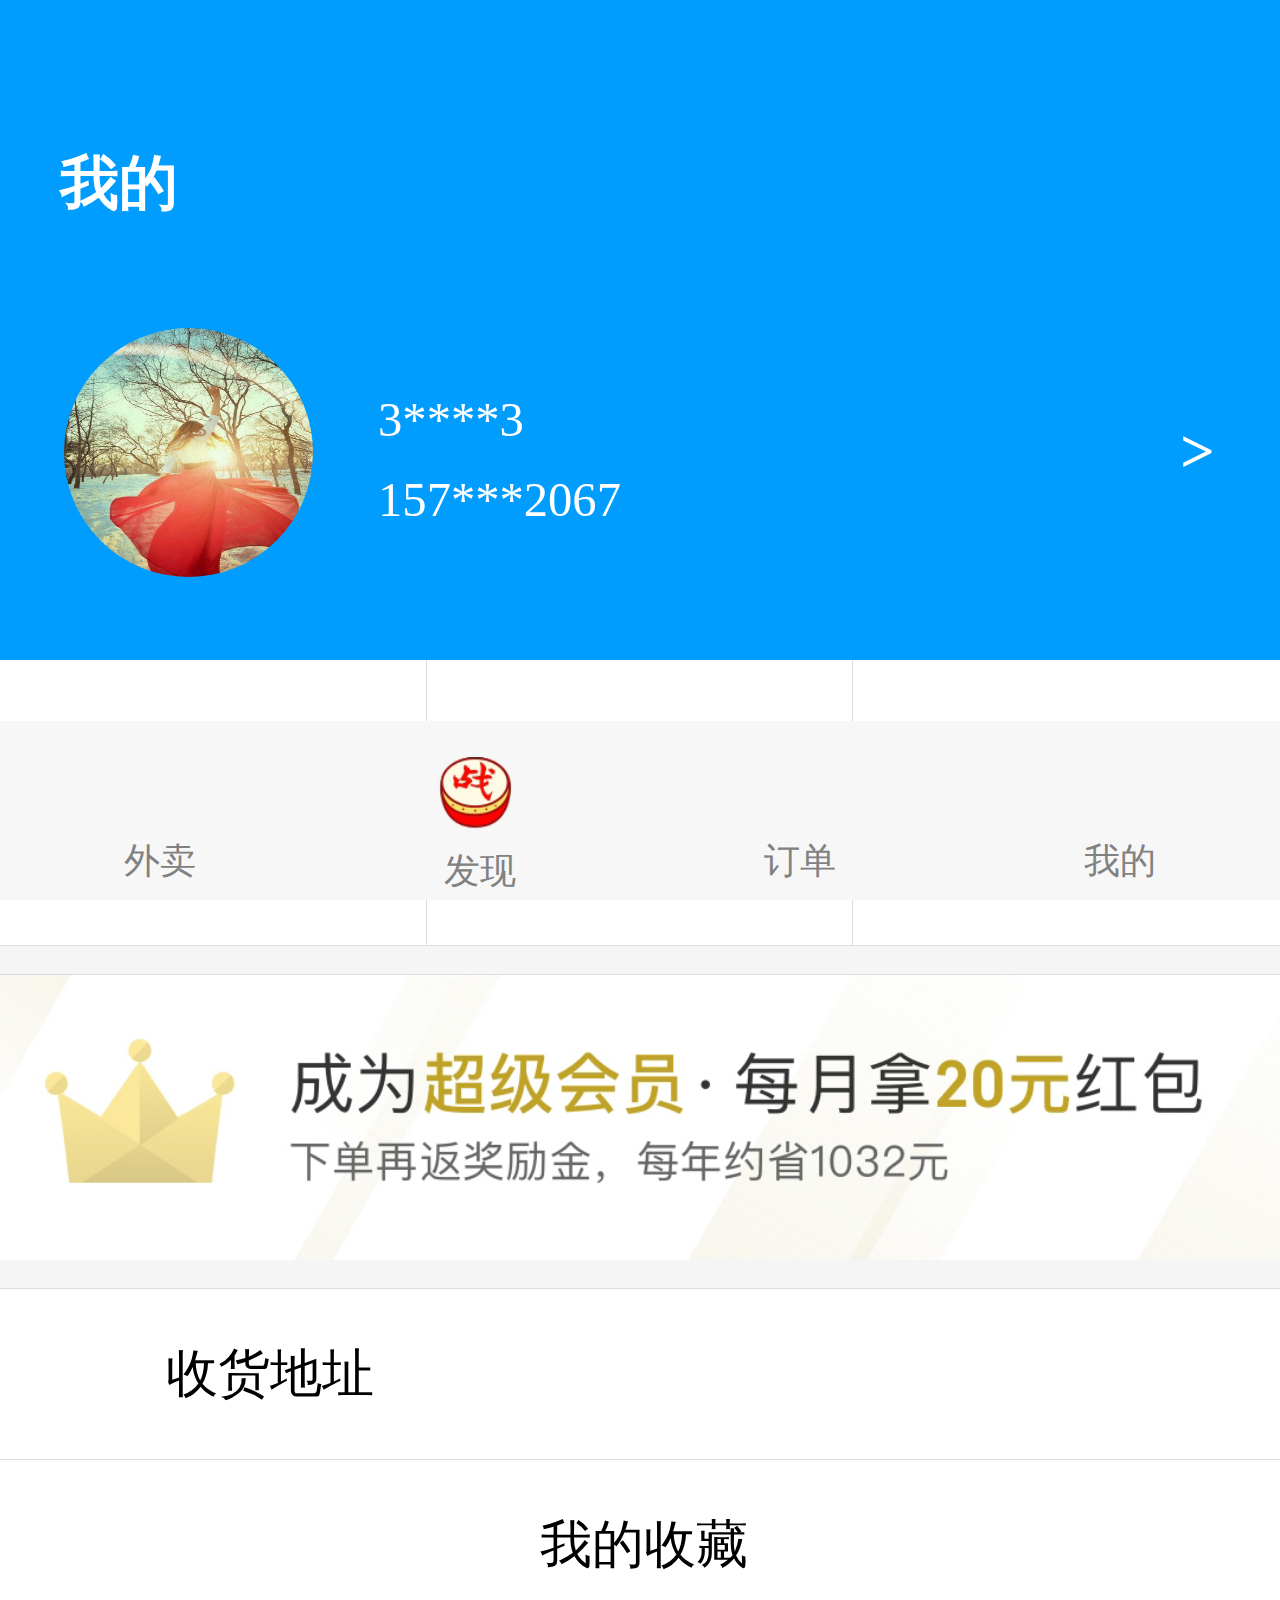
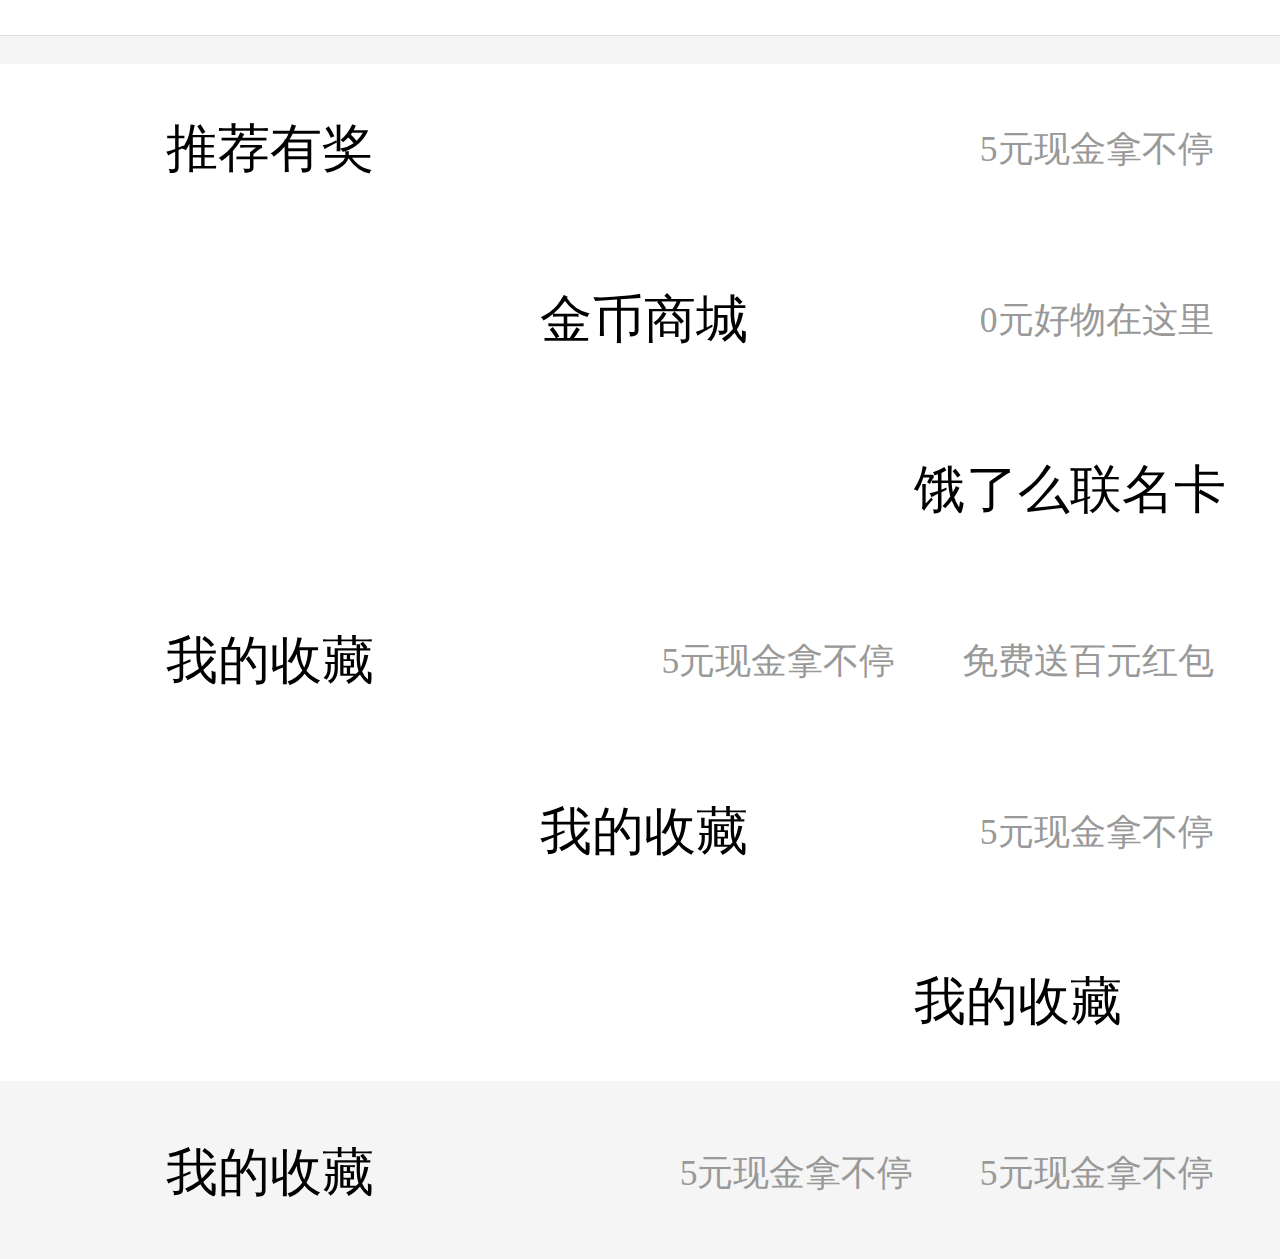
<file: index.html>
<!DOCTYPE html>
<html lang="en">
<head>
	<meta charset="UTF-8">
	<title>Document</title>
	<meta name="viewport" content="width=device-width,user-scalable=no,initial-scale=1.0,maximum-scale=1.0,minimum-scale=1.0">
	<link rel="stylesheet" href="css/index.css">
	<link rel="stylesheet" href="css/public.css">
	<script src="js/rem.js"></script>
</head>
<body>
	<!-- 我的头部开始 -->
	<div id="head">
		<div class="head_item1">
			<h1 class="head_item1_wen1">我的</h1>
			<div class="head_item1_wenbox">
				<h1 class="head_item1_wen2">&#xe67b;</h1>
				<a href="login.html">
				<h1 class="head_item1_wen3">&#xe671;</h1>
				</a>
			</div>
			
		</div>
		<div class="head_item2">
			<a href="ziliao.html">
			<div class="head_item2_touxiang">
				<img src="img/71.jpg" alt="">
			</div>
			</a>
			<div class="head_item2_xinxi">
				<div class="head_item2_box">
					<h1 class="head_item2_wen2">3****3</h1>
					<h1 class="head_item_wen3">
						<span></span>
						<span>157***2067</span>
					</h1>
				</div>
				<h1 class="head_item2_wen4">></h1>
			</div>
			
		</div>
	</div>
	<!-- 我的头部结束 -->
	<!-- 钱包开始 -->
	<div class="qianbao">
		<div class="qianbao_item">
			<h1 class="qiaoxiao_item_wen1">
				<span class="wen1_w1">0.00</span>
				<span class="wen1_w2">元</span>
			</h1>
			<h1 class="qiaohao_item_wen2">钱包</h1>
		</div>
		<div class="qianbao_item">
			<h1 class="qiaoxiao_item_wen1">
				<span class="wen1_w1">7</span>
				<span class="wen1_w2">个</span>
			</h1>
			<h1 class="qiaohao_item_wen2">红包</h1>
		</div>
		<div class="qianbao_item qianbao_item1">
			<h1 class="qiaoxiao_item_wen1">
				<span class="wen1_w1">8</span>
				<span class="wen1_w2">个</span>
			</h1>
			<h1 class="qiaohao_item_wen2">金币</h1>
		</div>
	</div>
	<!-- 钱包结束 -->
	<div class="second">
		<img src="img/1.jpg" alt="">
	</div>
	<div class="shouhuo">
		<div class="shouhuo_item">
			<h2 class="shouhuo_wen">&#xe673;</h2>
			<h2 class="shouhuo_wen1">收货地址</h2>
		</div>
		<div class="shouhuo_item shouhuo_item1">
			<h2 class="shouhuo_wen">&#xe66b;</h2>
			<h2 class="shouhuo_wen1">我的收藏</h2>
		</div>
	</div>
	<div class="tuijian">
		<div class="shouhuo_item shouhuo_item1">
			<h2 class="shouhuo_wen">&#xe677;</h2>
			<h2 class="shouhuo_wen1">推荐有奖</h2>
			<h2 class="shouhuo_wen3">5元现金拿不停</h2>
		</div>
		<div class="shouhuo_item shouhuo_item1">
			<h2 class="shouhuo_wen">&#xe680;</h2>
			<h2 class="shouhuo_wen1">金币商城</h2>
			<h2 class="shouhuo_wen3">0元好物在这里</h2>
		</div>
		<div class="shouhuo_item shouhuo_item1">
			<h2 class="shouhuo_wen">&#xe69c;</h2>
			<h2 class="shouhuo_wen1">饿了么联名卡</h2>
			<h2 class="shouhuo_wen3">免费送百元红包</h2>
		</div>
		<div class="shouhuo_item shouhuo_item1">
			<h2 class="shouhuo_wen">&#xe69c;</h2>
			<h2 class="shouhuo_wen1">我的收藏</h2>
			<h2 class="shouhuo_wen3">5元现金拿不停</h2>
		</div>
		<div class="shouhuo_item shouhuo_item1">
			<h2 class="shouhuo_wen">&#xe69c;</h2>
			<h2 class="shouhuo_wen1">我的收藏</h2>
			<h2 class="shouhuo_wen3">5元现金拿不停</h2>
		</div>
		<div class="shouhuo_item shouhuo_item1">
			<h2 class="shouhuo_wen">&#xe6c1;</h2>
			<h2 class="shouhuo_wen1">我的收藏</h2>
			<h2 class="shouhuo_wen3">5元现金拿不停</h2>
		</div>
		<div class="shouhuo_item shouhuo_item1">
			<h2 class="shouhuo_wen">&#xe6c1;</h2>
			<h2 class="shouhuo_wen1">我的收藏</h2>
			<h2 class="shouhuo_wen3">5元现金拿不停</h2>
		</div>

	</div>
	
	<div class="dibu">
		<a href="shouye.html">
		<div class="dibu_item">
			<h1 class="dibuwen">&#xe722;</h1>
			<h1 class="dibu_wen2">外卖</h1>
		</div>
		</a>
		<a href="find.html">
		<div class="dibu_item">
			<img src="img/12.jpg" alt="">
			<h1 class="dibu_wen2">发现</h1>
		</div>
		</a>
		<a href="shop.html">
		<div class="dibu_item">
			<h1 class="dibuwen">&#xe6c1;</h1>
			<h1 class="dibu_wen2">订单</h1>
		</div>
		</a>
		<a href="index.html">
		<div class="dibu_item">
			<h1 class="dibuwen">&#xe670;</h1>
			<h1 class="dibu_wen2">我的</h1>
		</div>
		</a>
	</div>
</body>
</html>
</file>
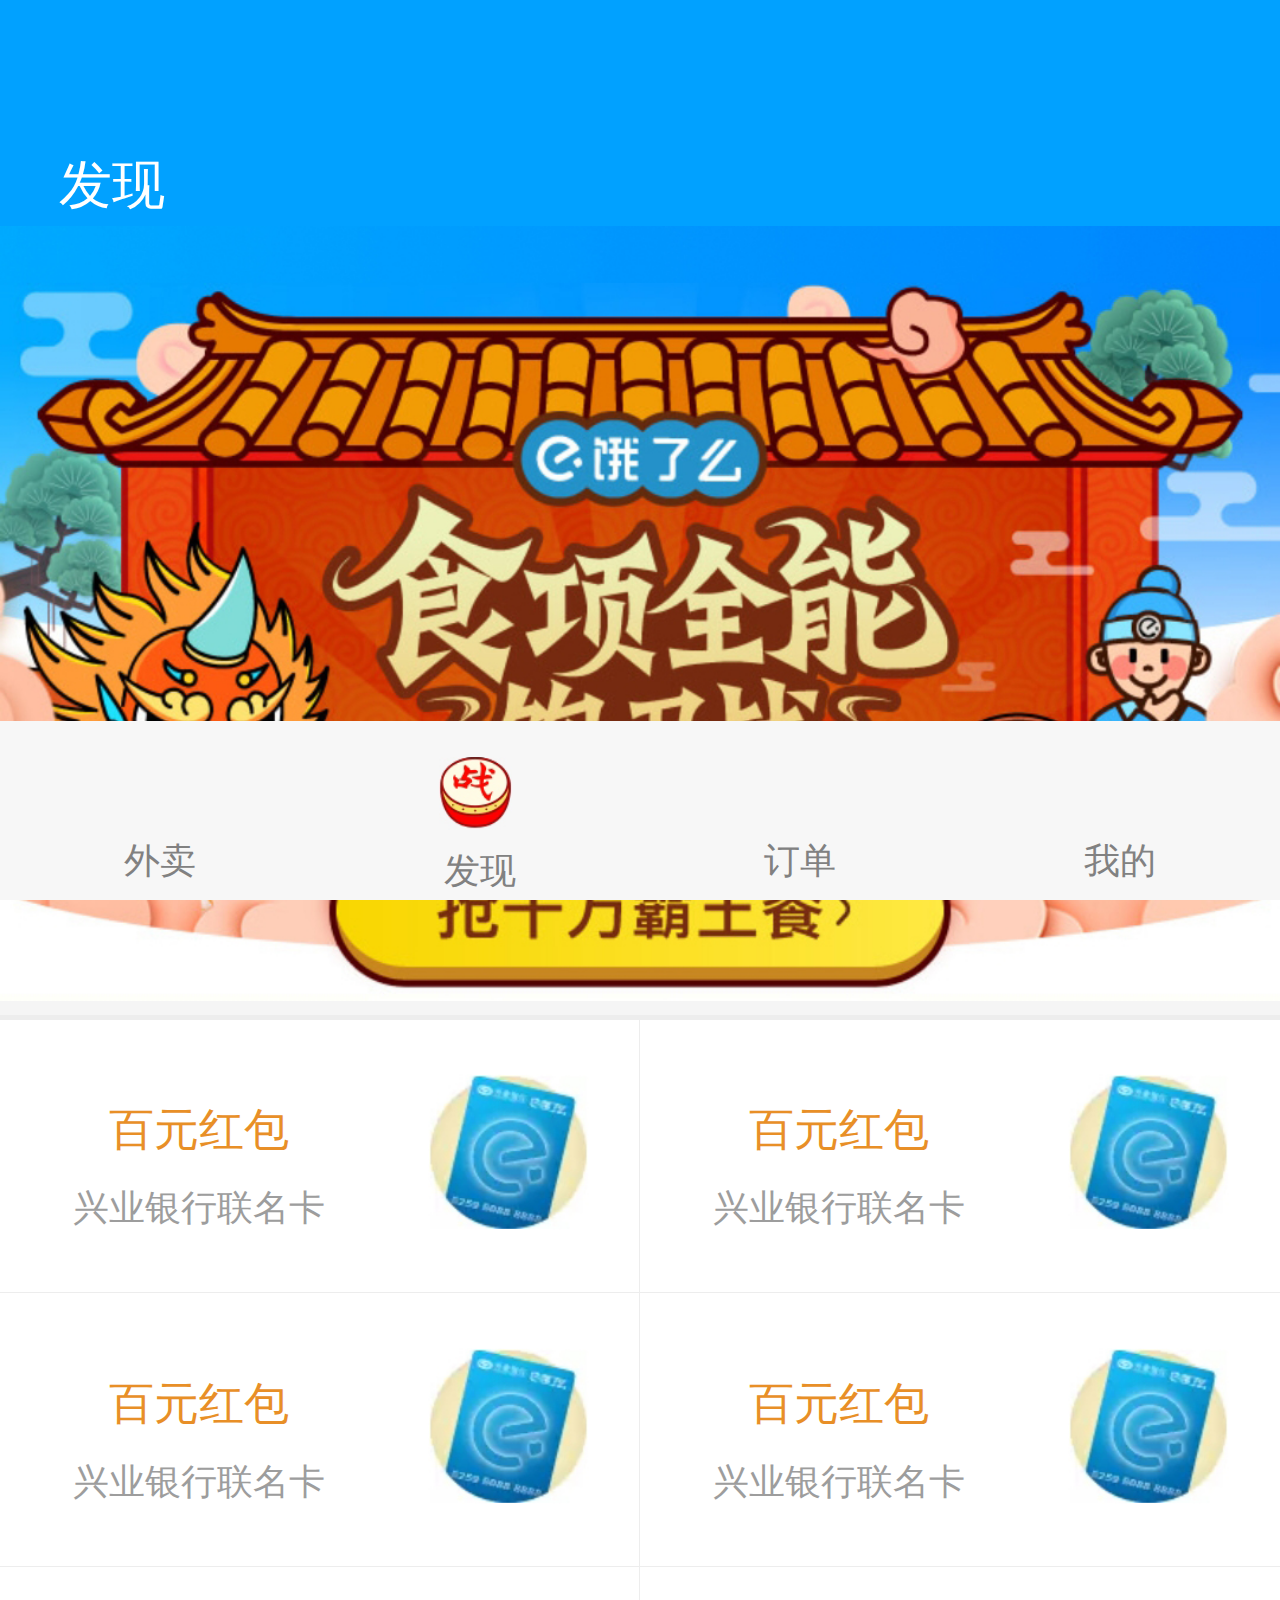
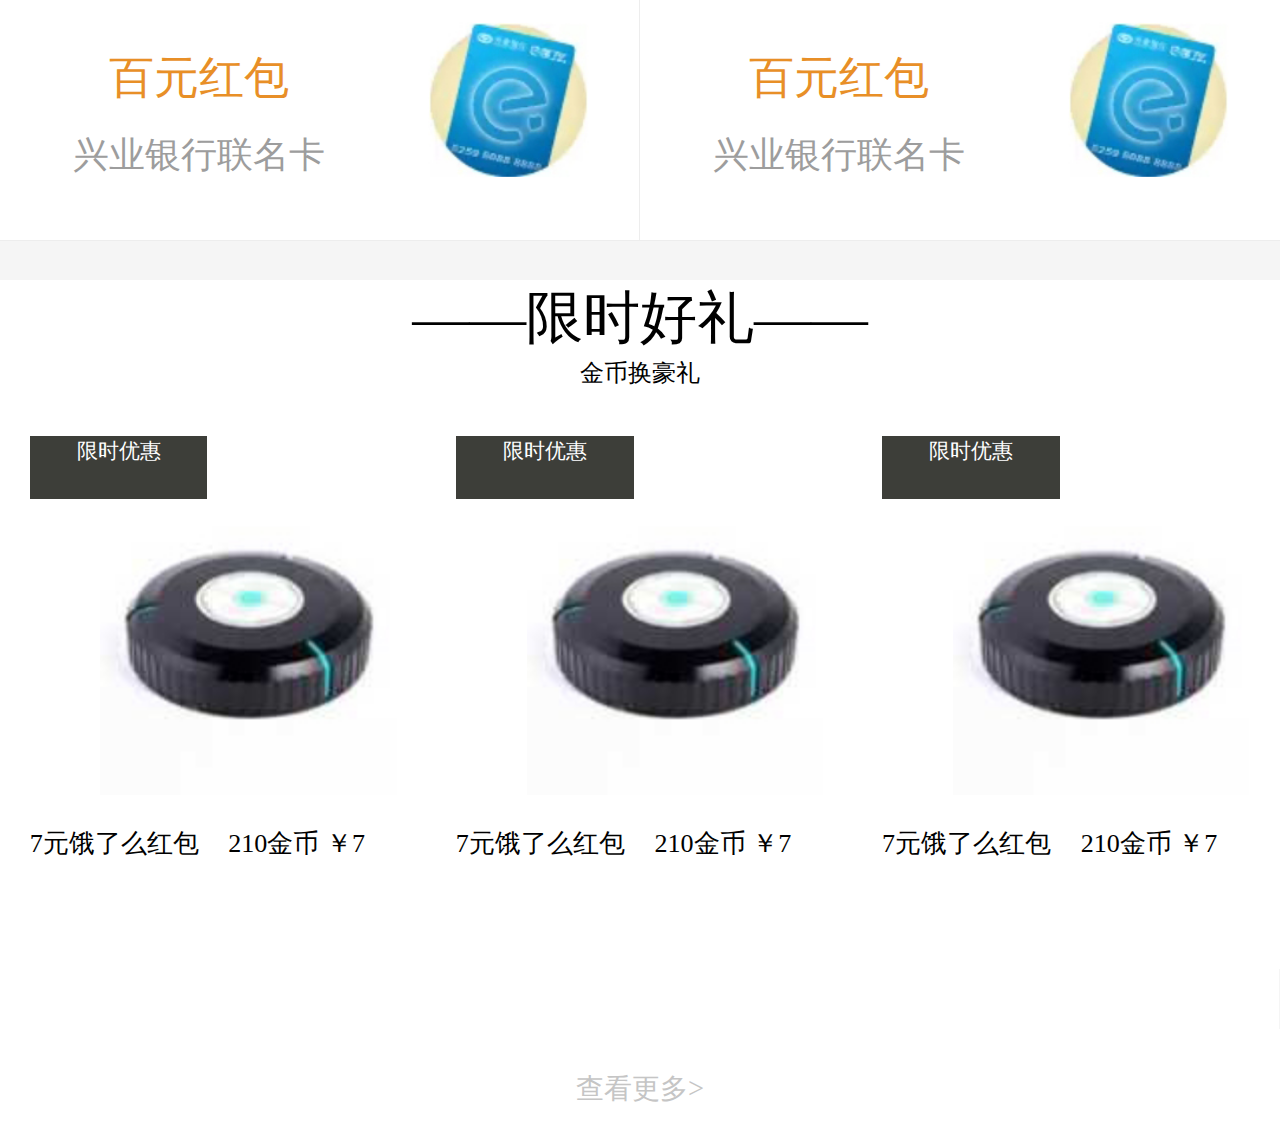
<file: find.html>
<!DOCTYPE html>
<html lang="en">
<head>
	<meta charset="UTF-8">
	<title>Document</title>
	<meta name="viewport" content="width=device-width,user-scalable=no,initial-scale=1.0,maximum-scale=1.0,minimum-scale=1.0">
	<link rel="stylesheet" href="css/find.css">
	<link rel="stylesheet" href="css/public.css">
	<script src="js/rem.js"></script>
</head>
<body>
	<!-- 头部开始 -->
	<div id="header">
		<div class="header_wen">
			<h1>发现</h1>
		</div>
		<div class="header_tu">
			<img src="img/3.jpg" alt="">
		</div>
	</div>
	<!-- 头部结束 -->
	<div id="second">
		<div class="second_item">
			<div class="second_item_title">
				<h1 class="second_item_wen1">百元红包</h1>
				<h1 class="second_item_wen2">兴业银行联名卡</h1>
			</div>
			<div class="second_item_tu">
				<img src="img/4.jpg" alt="">
			</div>
		</div>
		<div class="second_item second_item1">
			<div class="second_item_title">
				<h1 class="second_item_wen1">百元红包</h1>
				<h1 class="second_item_wen2">兴业银行联名卡</h1>
			</div>
			<div class="second_item_tu">
				<img src="img/4.jpg" alt="">
			</div>
		</div>
		<div class="second_item">
			<div class="second_item_title">
				<h1 class="second_item_wen1">百元红包</h1>
				<h1 class="second_item_wen2">兴业银行联名卡</h1>
			</div>
			<div class="second_item_tu">
				<img src="img/4.jpg" alt="">
			</div>
		</div>
		<div class="second_item second_item1">
			<div class="second_item_title">
				<h1 class="second_item_wen1">百元红包</h1>
				<h1 class="second_item_wen2">兴业银行联名卡</h1>
			</div>
			<div class="second_item_tu">
				<img src="img/4.jpg" alt="">
			</div>
		</div>
		<div class="second_item">
			<div class="second_item_title">
				<h1 class="second_item_wen1">百元红包</h1>
				<h1 class="second_item_wen2">兴业银行联名卡</h1>
			</div>
			<div class="second_item_tu">
				<img src="img/4.jpg" alt="">
			</div>
		</div>
		<div class="second_item second_item1">
			<div class="second_item_title">
				<h1 class="second_item_wen1">百元红包</h1>
				<h1 class="second_item_wen2">兴业银行联名卡</h1>
			</div>
			<div class="second_item_tu">
				<img src="img/4.jpg" alt="">
			</div>
		</div>
	</div>
	<!-- 为你推荐开始 -->
	<div id="tuijain">
		<div class="xianshi">
			<div class="xianshi_wenzi">
				<h1>——限时好礼——</h1>
				<h2>金币换豪礼</h2>
			</div>
			<div class="xianshi_item">
				<div class="youhui">限时优惠</div>
				<img src="img/faxian3.jpg" alt="">
				<span>7元饿了么红包</span>
				<span>210金币 ￥7</span>
			</div>
			<div class="xianshi_item">
				<div class="youhui">限时优惠</div>
				<img src="img/faxian3.jpg" alt="">
				<span>7元饿了么红包</span>
				<span>210金币 ￥7</span>
			</div>
			<div class="xianshi_item">
				<div class="youhui">限时优惠</div>
				<img src="img/faxian3.jpg" alt="">
				<span>7元饿了么红包</span>
				<span>210金币 ￥7</span>
			</div>
			<div class="gengduo">
				<span>查看更多&gt;</span>
			</div>
		</div>
	</div>
	<!-- 为你推荐结束 -->
	<div class="dibu">
		<a href="shouye.html">
		<div class="dibu_item">
			<h1 class="dibuwen">&#xe722;</h1>
			<h1 class="dibu_wen2">外卖</h1>
		</div>
		</a>
		<a href="find.html">
		<div class="dibu_item">
			<img src="img/12.jpg" alt="">
			<h1 class="dibu_wen2">发现</h1>
		</div>
		</a>
		<a href="shop.html">
		<div class="dibu_item">
			<h1 class="dibuwen">&#xe6c1;</h1>
			<h1 class="dibu_wen2">订单</h1>
		</div>
		</a>
		<a href="index.html">
		<div class="dibu_item">
			<h1 class="dibuwen">&#xe670;</h1>
			<h1 class="dibu_wen2">我的</h1>
		</div>
		</a>
	</div>
</body>
</html>
</file>
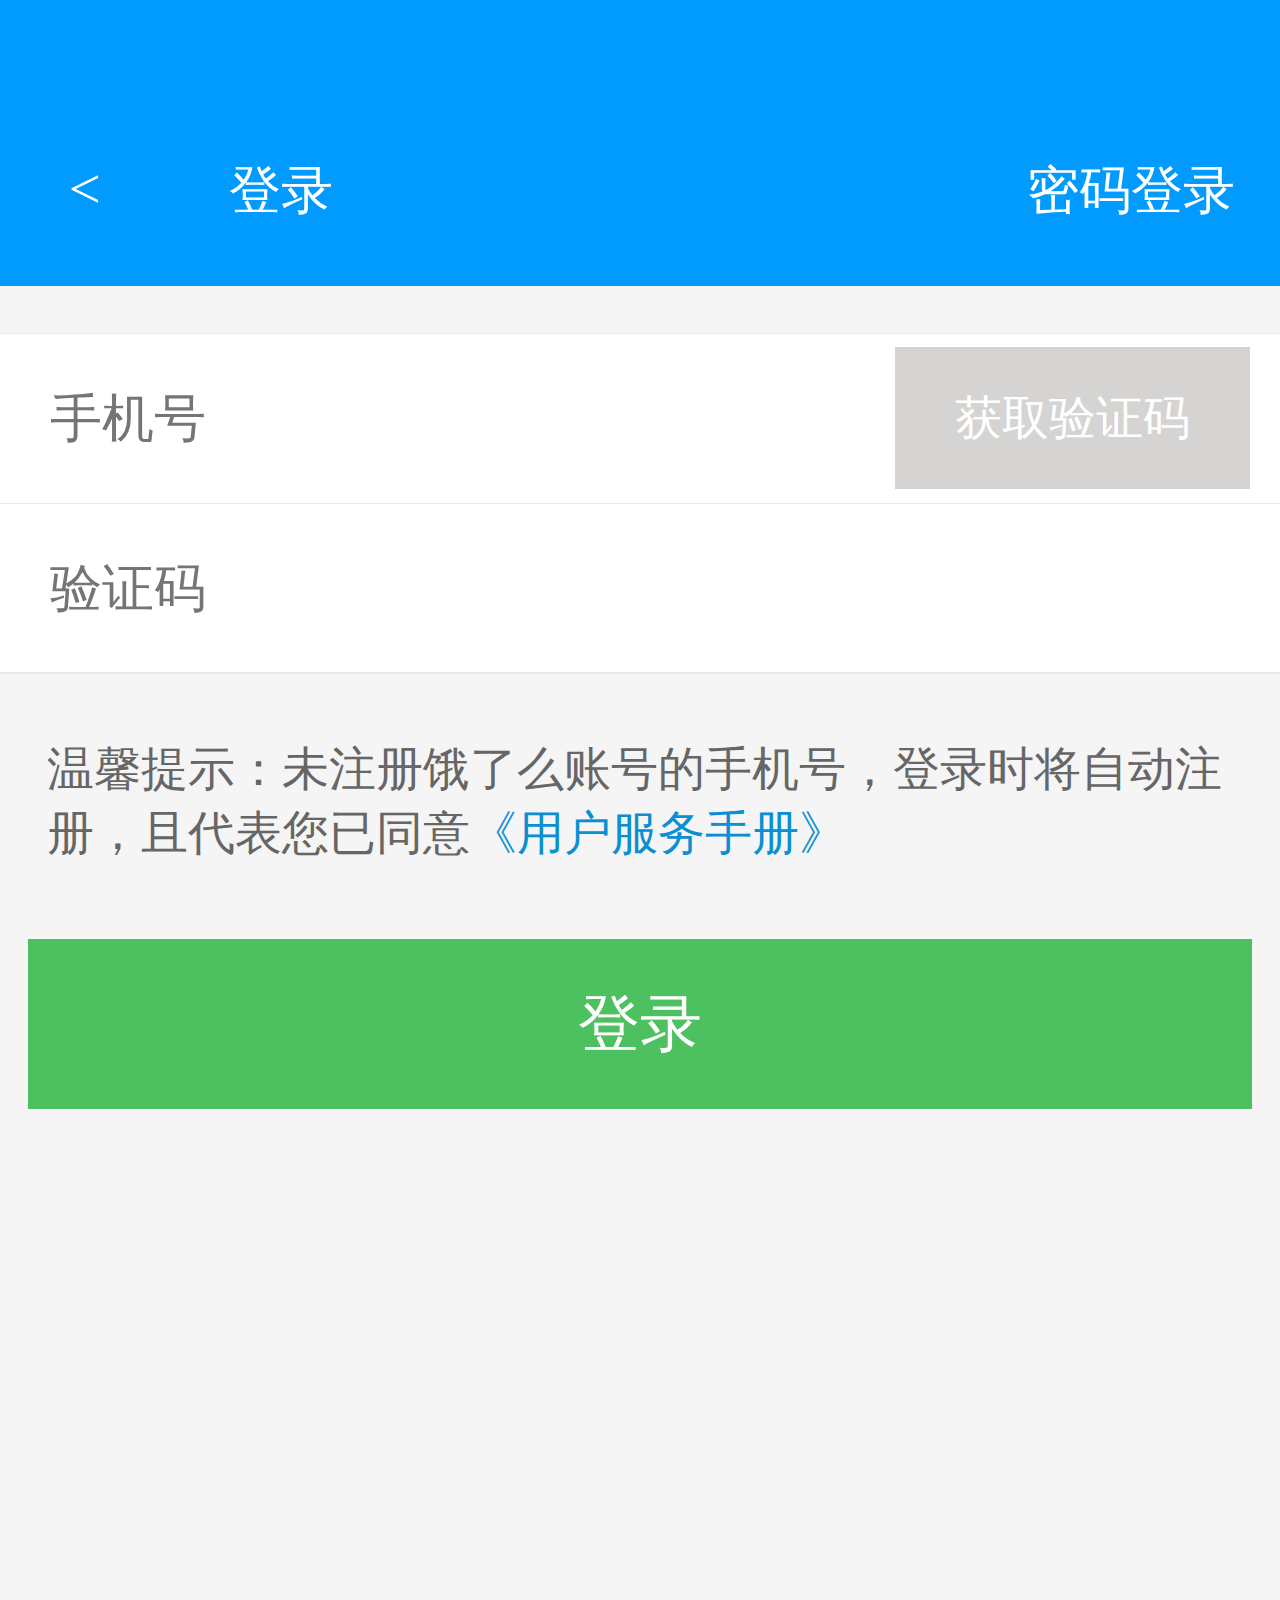
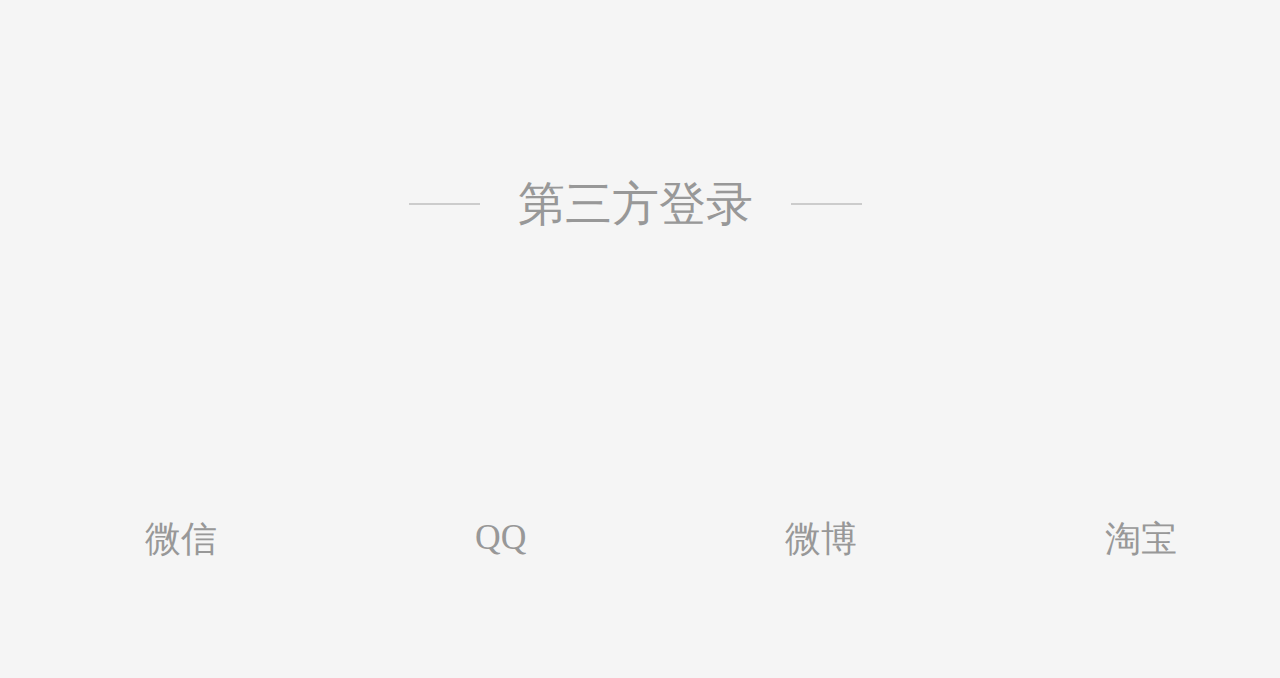
<file: login.html>
<!DOCTYPE html>
<html lang="en">
<head>
	<meta charset="UTF-8">
	<title>Document</title>
	<meta name="viewport" content="width=device-width,user-scalable=no,initial-scale=1.0,maximum-scale=1.0,minimum-scale=1.0">
	<link rel="stylesheet" href="css/login.css">
	<link rel="stylesheet" href="css/public.css">
	<script src="js/rem.js"></script>
</head>
<body>
	<!-- 头部开始 -->
	<div class="toubu">
		<a href="index.html">
		<h1 class="tuobu_wen1">&lt;</h1>
		</a>
		<h1 class="toubu_wen2">登录</h1>
		<h1 class="tobu_wen3">密码登录</h1>
	</div>
	<!-- 头部结束 -->
	<div class="xinxi">
		<div class="xinxi_item_box">
			<input type="text" class="xinxi_item" placeholder="手机号">
			<div class="yanzenma">
				<h1>获取验证码</h1>
			</div>
		</div>
		<div class="xinxi_item_box">
			<input type="text" class="xinxi_item" placeholder="验证码">
		</div>	
	</div>
	<div class="xieyi">
		<p class="xieyi_wen1">
			温馨提示：未注册饿了么账号的手机号，登录时将自动注册，且代表您已同意<a href=""class="xieyi_wen2">《用户服务手册》</a>
		</p>
	</div>
	<div class="btn">
		<h1>登录</h1>
	</div>
	<div class="dibu">
		<div class="dibu_top">
			<div class="dibu_top_line"></div>
			<h1 class="dibu_title">第三方登录</h1>
			<div class="dibu_top_line1"></div>
		</div>
		<div class="dibu_bottom">
			<div class="dibu_bottom_item">
				<h1 class="dibu_bottom_wen1">&#xe667;</h1>
				<h2 class="dibu_bottom_wen2">微信</h2>
			</div>
			<div class="dibu_bottom_item">
				<h1 class="dibu_bottom_wen1 dibu_bottom_wen6">&#xe666;</h1>
				<h2 class="dibu_bottom_wen2">QQ</h2>
			</div>
			<div class="dibu_bottom_item">
				<h1 class="dibu_bottom_wen1 dibu_bottom_wen3">&#xe668;</h1>
				<h2 class="dibu_bottom_wen2">微博</h2>
			</div>
			<div class="dibu_bottom_item">
				<h1 class="dibu_bottom_wen1 dibu_bottom_wen4">&#xe755;</h1>
				<h2 class="dibu_bottom_wen2">淘宝</h2>
			</div>
		</div>
	</div>
</body>
</html>
</file>
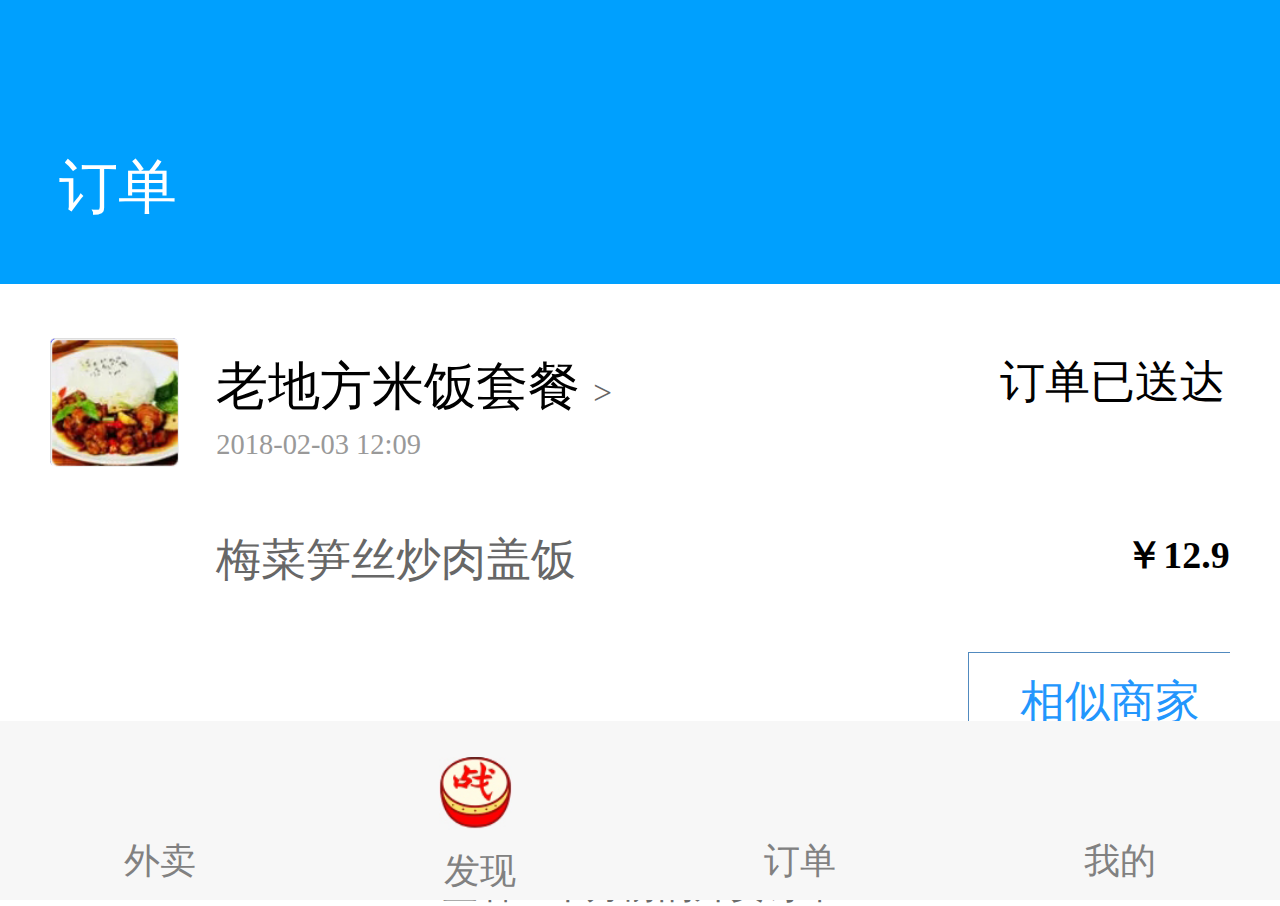
<file: shop.html>
<!DOCTYPE html>
<html lang="en">
<head>
	<meta charset="UTF-8">
	<title>Document</title>
	<meta name="viewport" content="width=device-width,user-scalable=no,initial-scale=1.0,maximum-scale=1.0,minimum-scale=1.0">
	<link rel="stylesheet" href="css/shop.css">
	<link rel="stylesheet" href="css/public.css">
	<script src="js/rem.js"></script>
</head>
<body>
	<!-- 头部开始 -->
	<div id="header">
		<h1>订单</h1>
	</div>
	<!-- 头部结束 -->
	<!-- 订单信息开始 -->
	<div class="shop_infor">
		<div class="shop_infor_box">
			<div class="shop_thing">
				<div class="shop_thing_tu">
					<img src="img/2.jpg" alt="">
				</div>
				<div class="shop_thing_name">
					<div class="shop_thing_left">
						<h1 class="shop_thing_wen1">老地方米饭套餐
						<span>&gt;</span>
						</h1>
						<h1 class="shop_thing_wen2">
							<span>2018-02-03</span>
							<span>12:09</span>
						</h1>
					</div>
					
					<h1 class="shop_thing_zhuantai">订单已送达</h1>
				</div>
			</div>
			<h1 class="shop_name">梅菜笋丝炒肉盖饭</h1>
			<h1 class="shop_thing_price">￥12.9</h1>
			<div class="shop_shanjia">
				<h1 class="shop_shanjia_wen">相似商家</h1>
			</div>
		</div>
		<h1 class="shop_zuijin">
			<span>查看三个月前的外卖订单</span>
		</h1>
	</div>
	<!-- 订单信息结束 -->
	<div class="dibu">
		<a href="shouye.html">
		<div class="dibu_item">
			<h1 class="dibuwen">&#xe722;</h1>
			<h1 class="dibu_wen2">外卖</h1>
		</div>
		</a>
		<a href="find.html">
		<div class="dibu_item">
			<img src="img/12.jpg" alt="">
			<h1 class="dibu_wen2">发现</h1>
		</div>
		</a>
		<a href="shop.html">
		<div class="dibu_item">
			<h1 class="dibuwen">&#xe6c1;</h1>
			<h1 class="dibu_wen2">订单</h1>
		</div>
		</a>
		<a href="index.html">
		<div class="dibu_item">
			<h1 class="dibuwen">&#xe670;</h1>
			<h1 class="dibu_wen2">我的</h1>
		</div>
		</a>
	</div>
</body>
</html>
</file>
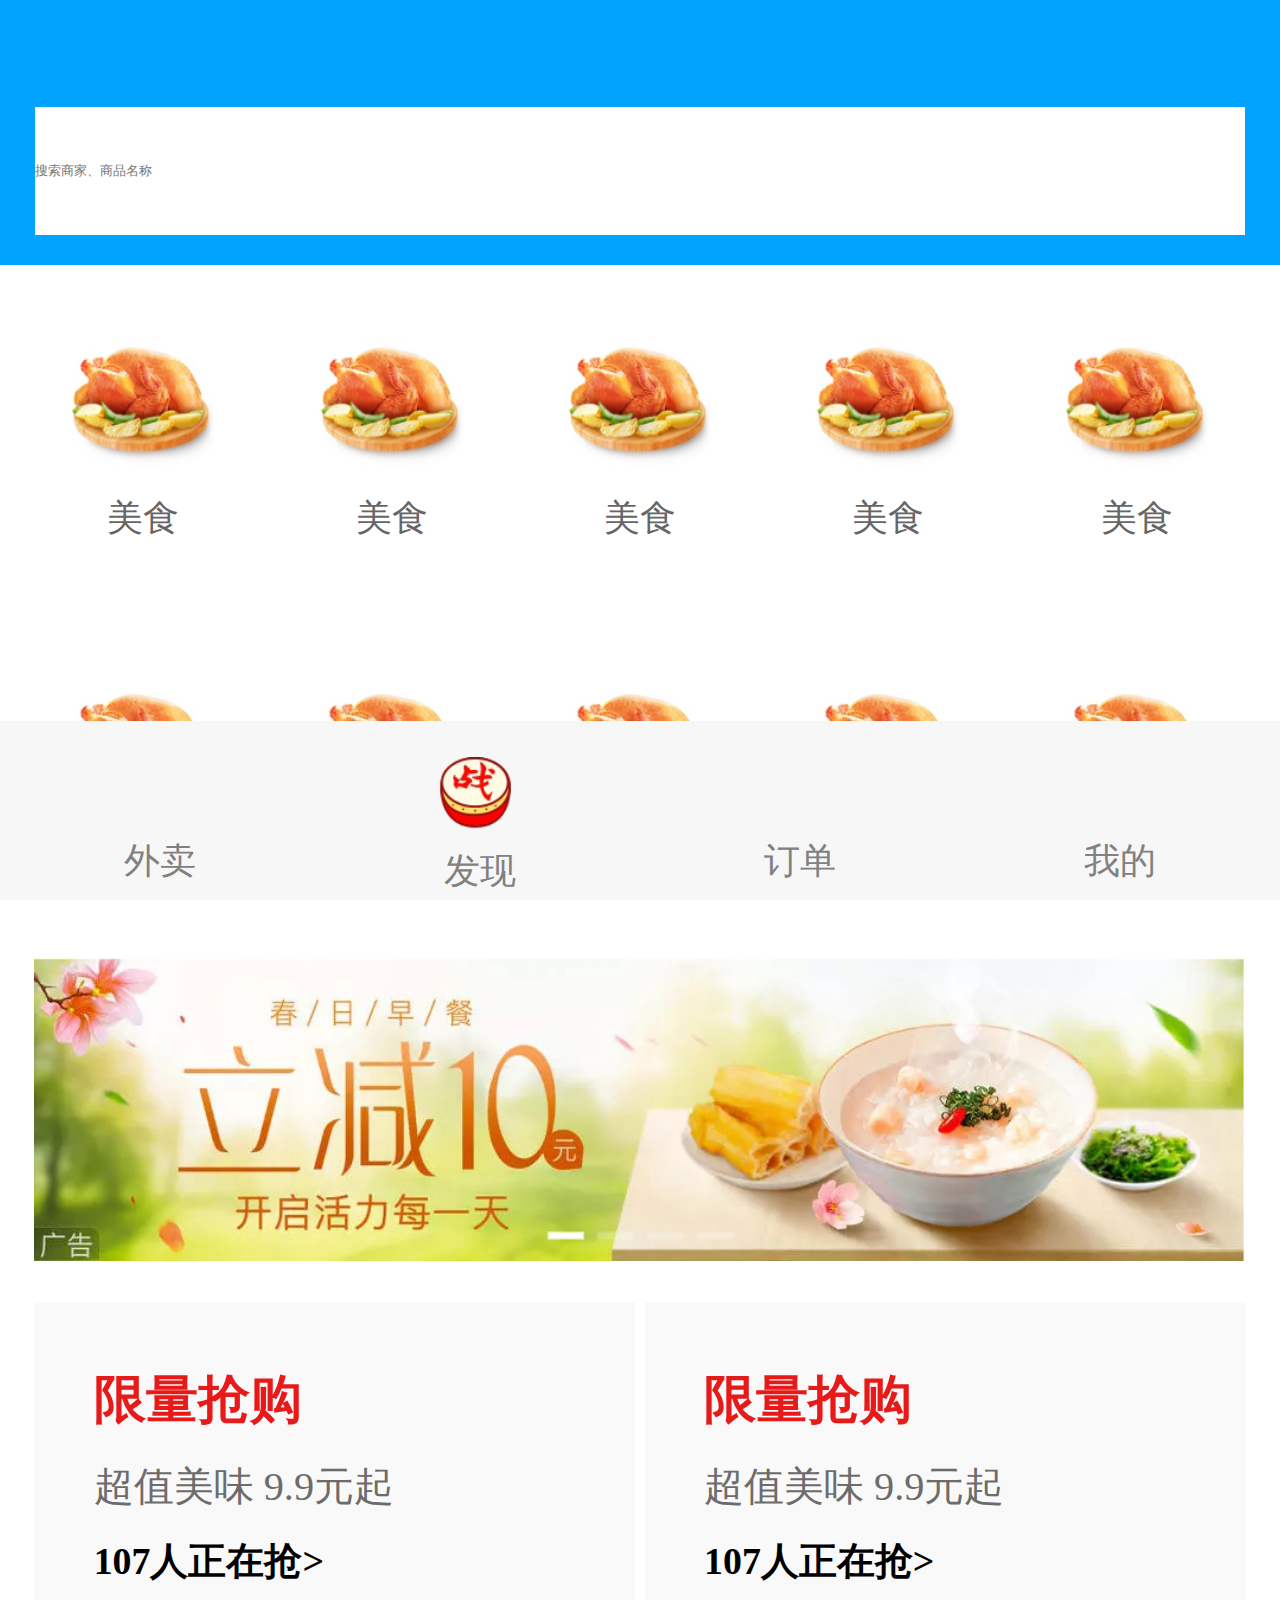
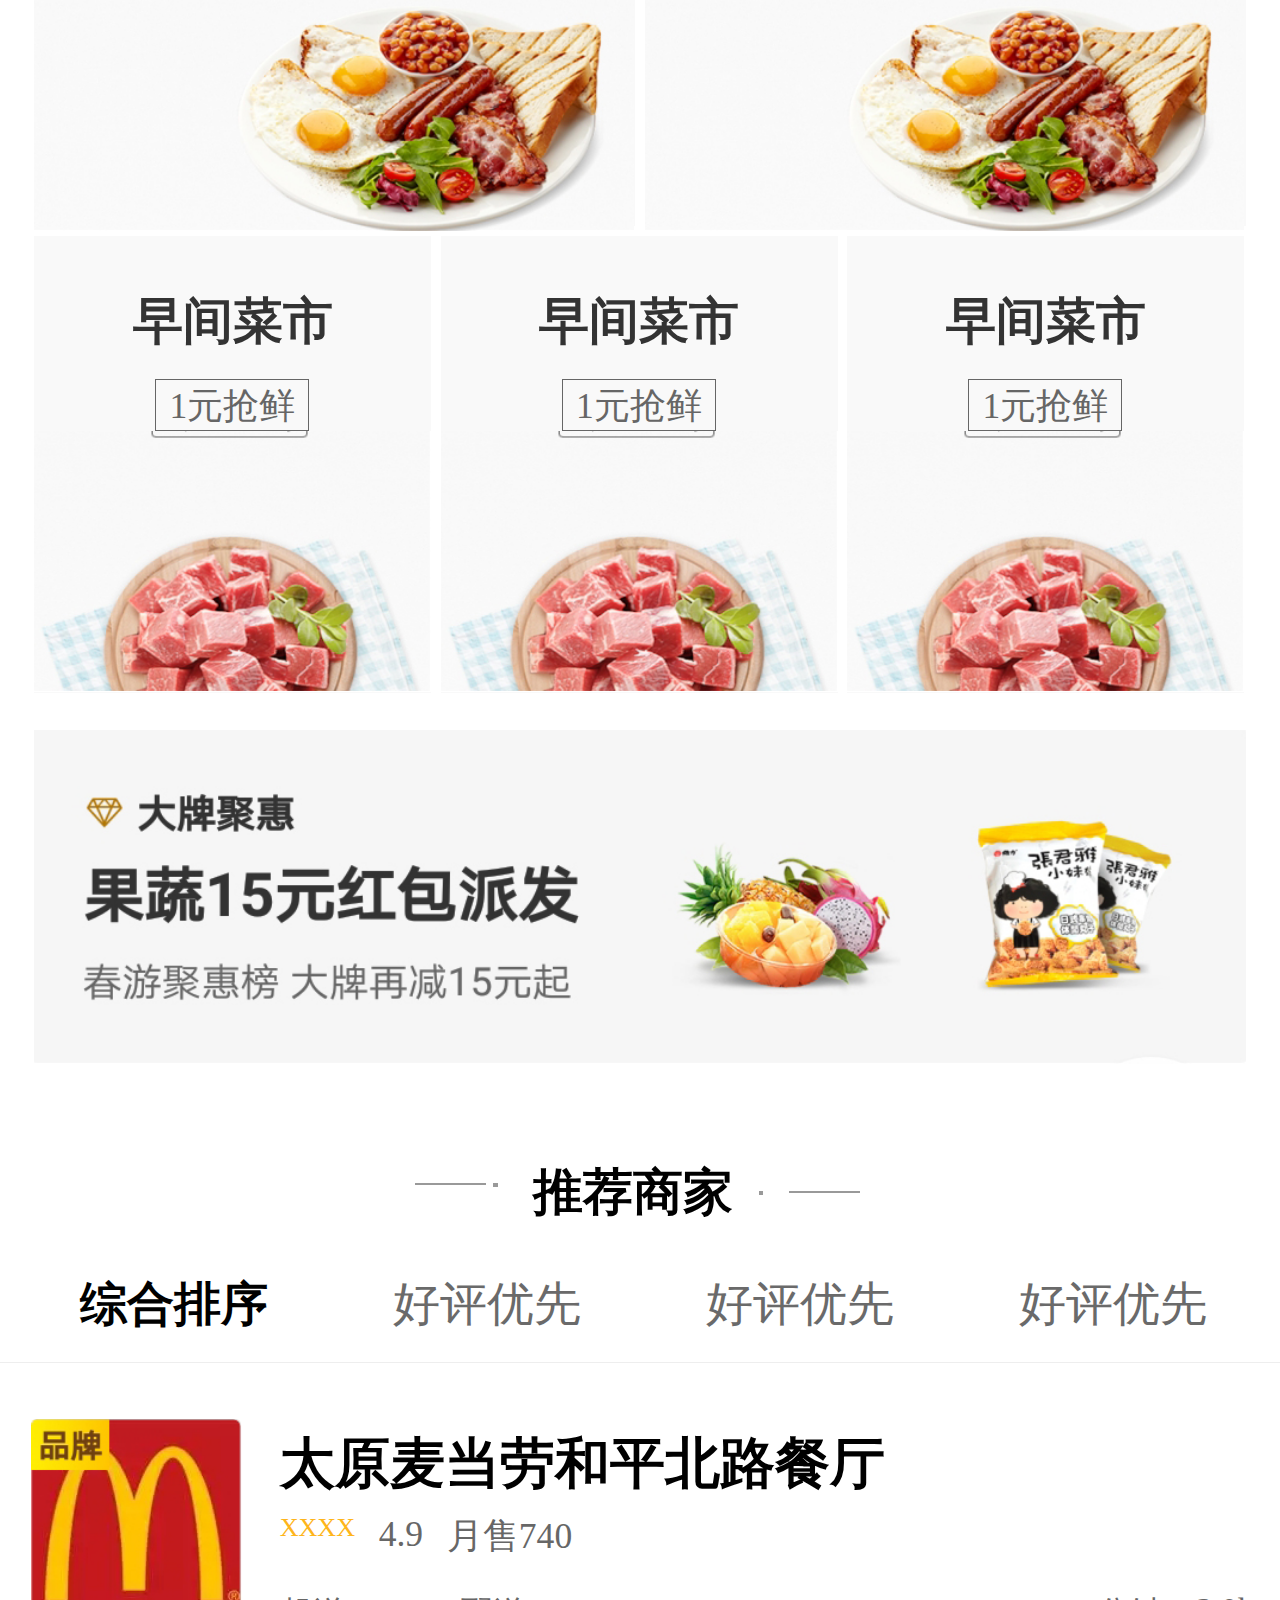
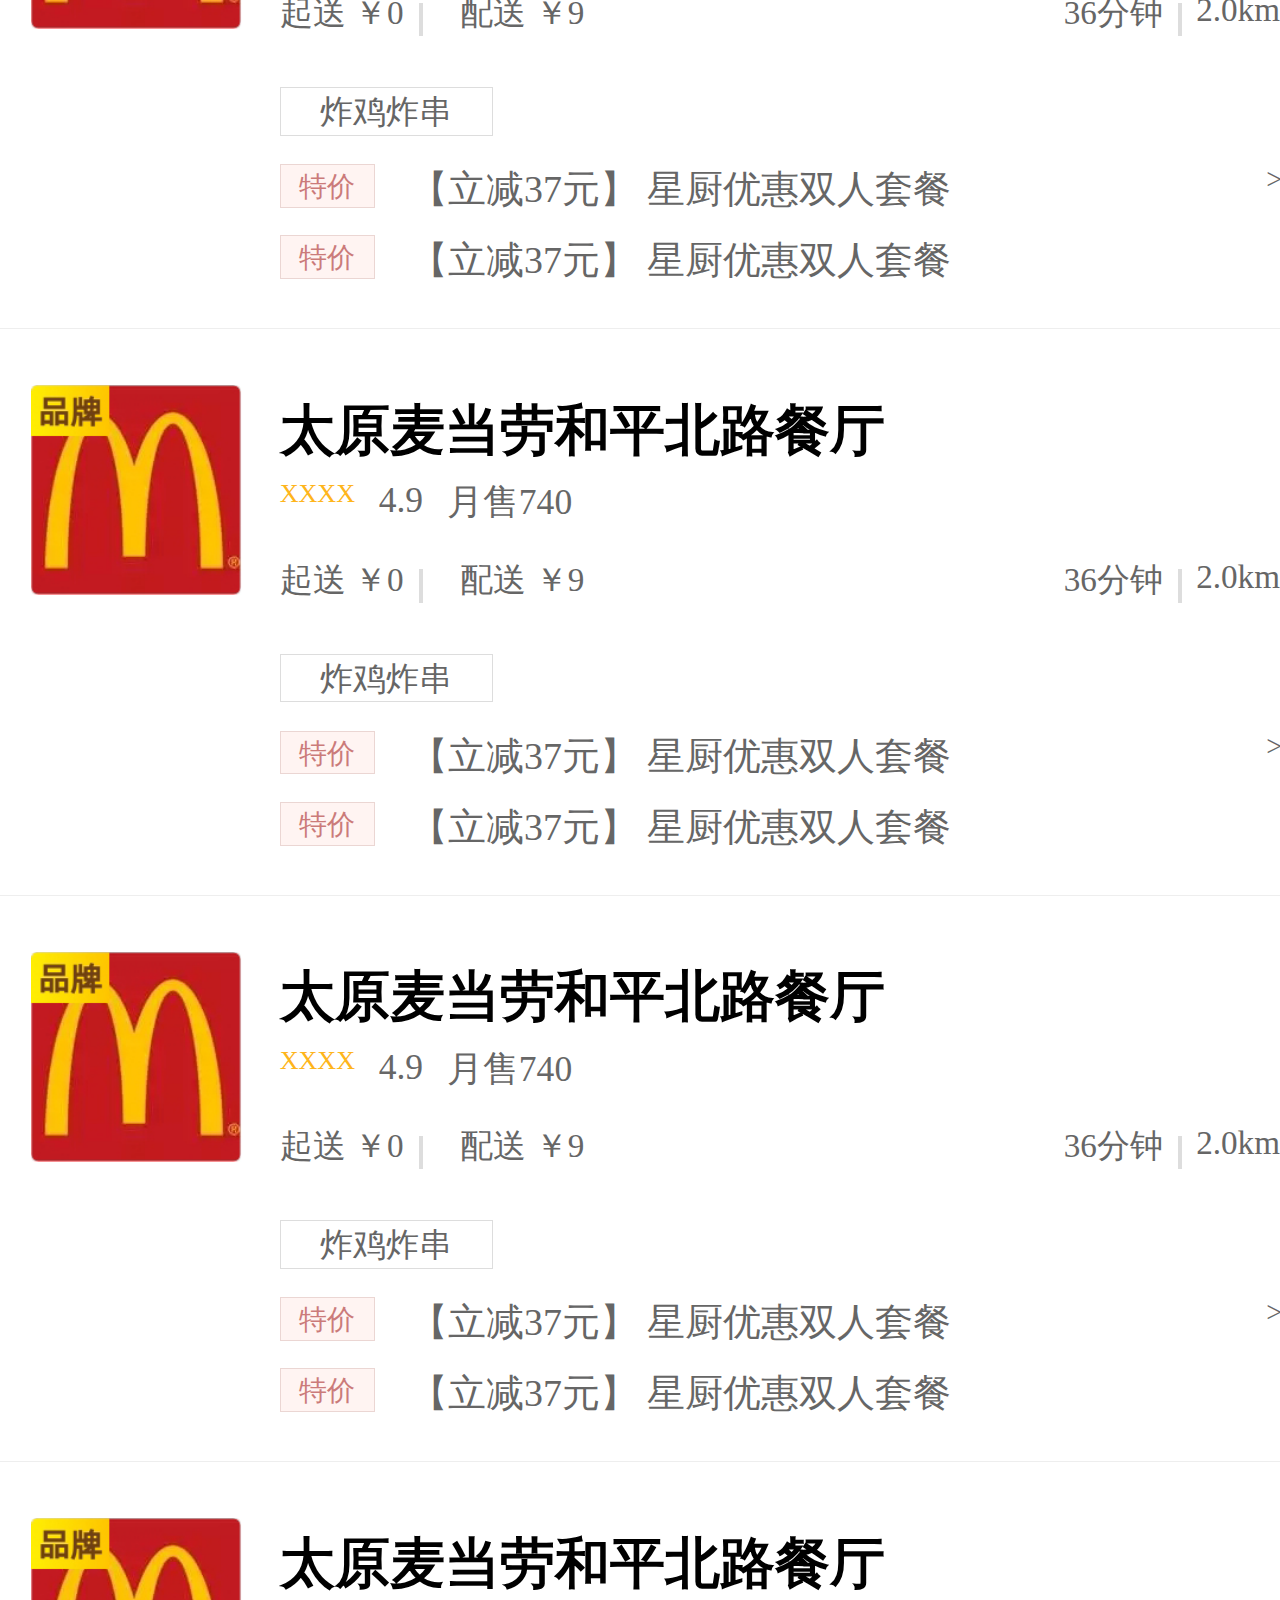
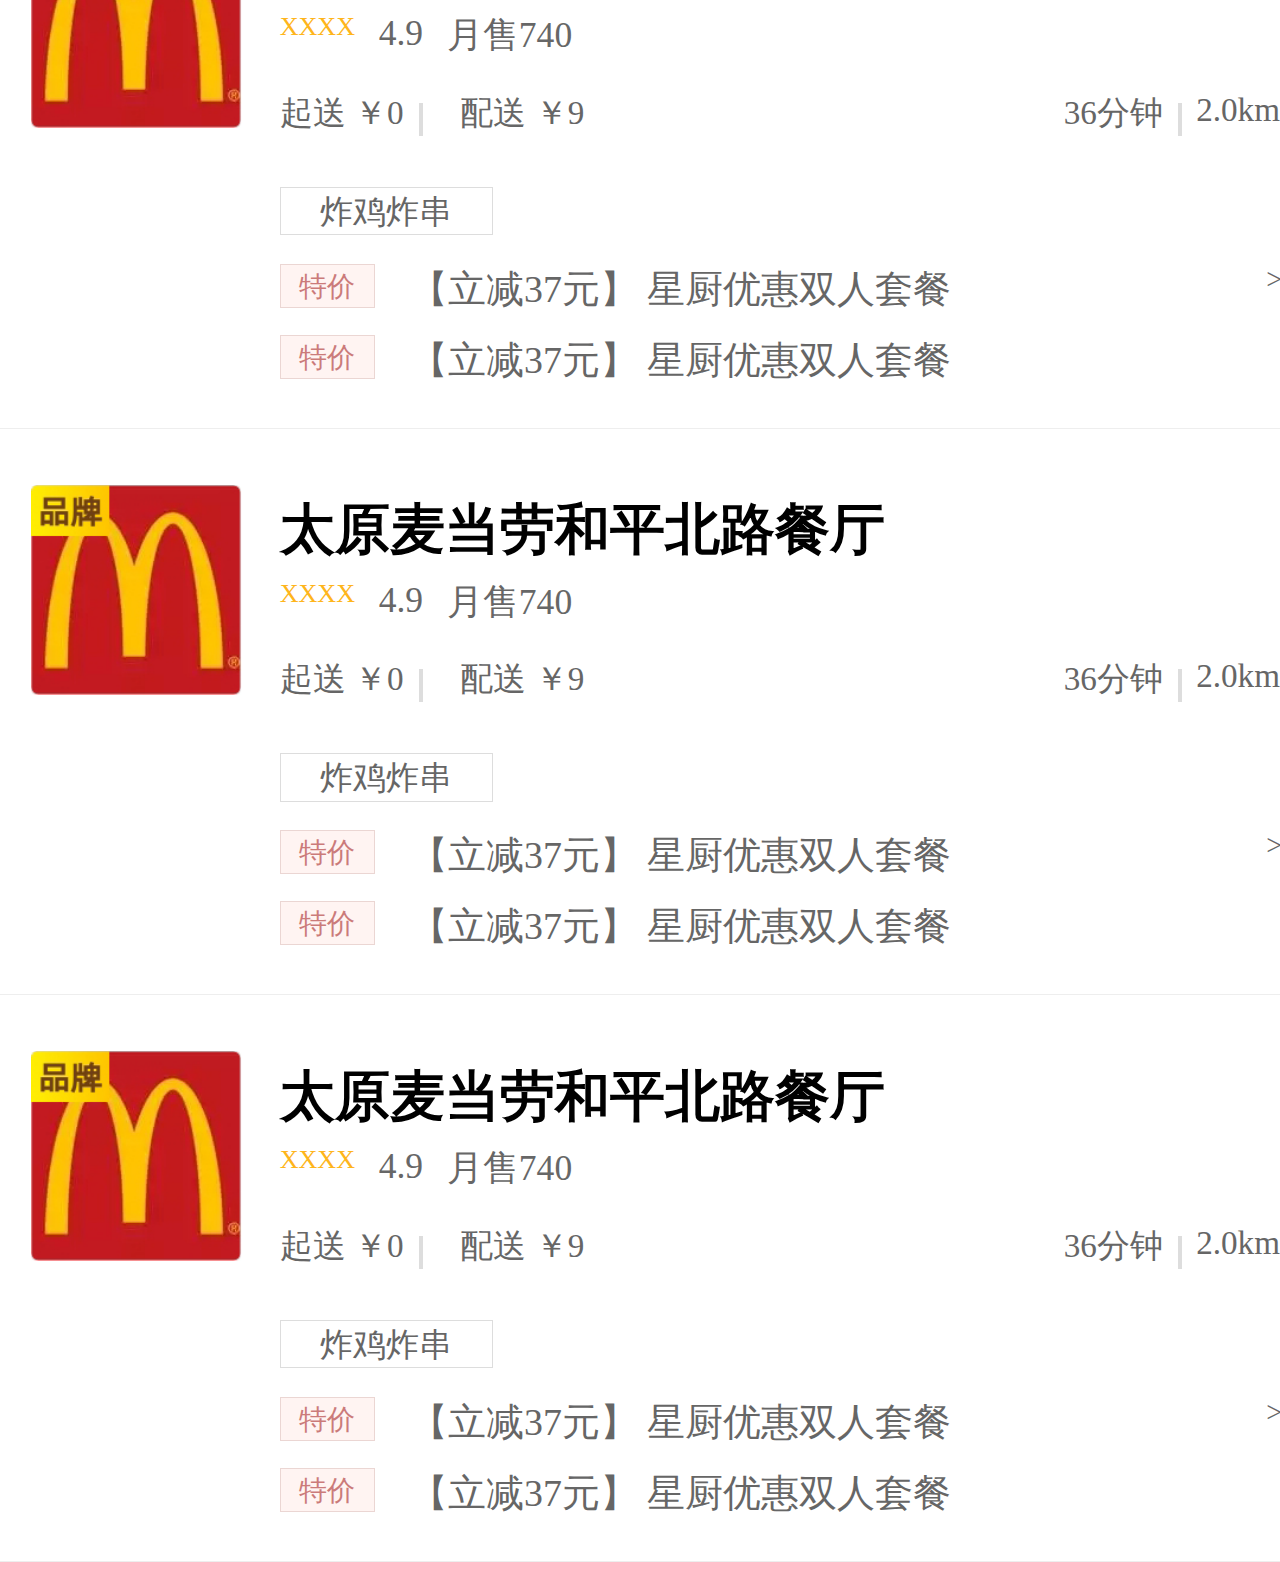
<file: shouye.html>
<!DOCTYPE html>
<html lang="en">
<head>
	<meta charset="UTF-8">
	<title>Document</title>
	<meta name="viewport" content="width=device-width,user-scalable=no,initial-scale=1.0,maximum-scale=1.0,minimum-scale=1.0">
	<link rel="stylesheet" href="css/shouye.css">
	<link rel="stylesheet" href="css/public.css">
	<script src="js/rem.js"></script>
</head>
<body>
	<!-- 头部开始 -->
	<div id="header">
		<input type="text" class="sousuo" placeholder="搜索商家、商品名称">
	</div>
	<!-- 头部结束 -->
	<!-- 导航开始 -->
	<div class="daohang">
		<div class="daohang_box">
			<div class="daohang_item">
				<div class="daohang_tu">
					<img src="img/7.jpg" alt="">
				</div>
				<h1 class="daohang_wen">美食</h1>
			</div>
			<div class="daohang_item">
				<div class="daohang_tu">
					<img src="img/7.jpg" alt="">
				</div>
				<h1 class="daohang_wen">美食</h1>
			</div>
			<div class="daohang_item">
				<div class="daohang_tu">
					<img src="img/7.jpg" alt="">
				</div>
				<h1 class="daohang_wen">美食</h1>
			</div>
			<div class="daohang_item">
				<div class="daohang_tu">
					<img src="img/7.jpg" alt="">
				</div>
				<h1 class="daohang_wen">美食</h1>
			</div>
			<div class="daohang_item">
				<div class="daohang_tu">
					<img src="img/7.jpg" alt="">
				</div>
				<h1 class="daohang_wen">美食</h1>
			</div>
			<div class="daohang_item">
				<div class="daohang_tu">
					<img src="img/7.jpg" alt="">
				</div>
				<h1 class="daohang_wen">美食</h1>
			</div>
			<div class="daohang_item">
				<div class="daohang_tu">
					<img src="img/7.jpg" alt="">
				</div>
				<h1 class="daohang_wen">美食</h1>
			</div>
			<div class="daohang_item">
				<div class="daohang_tu">
					<img src="img/7.jpg" alt="">
				</div>
				<h1 class="daohang_wen">美食</h1>
			</div>
			<div class="daohang_item">
				<div class="daohang_tu">
					<img src="img/7.jpg" alt="">
				</div>
				<h1 class="daohang_wen">美食</h1>
			</div>
			<div class="daohang_item">
				<div class="daohang_tu">
					<img src="img/7.jpg" alt="">
				</div>
				<h1 class="daohang_wen">美食</h1>
			</div>
		</div>
	</div>
	<!-- 导航结束 -->
	<div class="imgbox">
		<img src="img/5.jpg" alt="">
	</div>
	<div class="fuli">
		<div class="fuli_box">
			<div class="fuli_item1">
				<h1 class="fuli_wen1">限量抢购</h1>
				<h1 class="fuli_wen2">超值美味 9.9元起</h1>
				<h1 class="fuli_wen3">107人正在抢></h1>
				<div class="fuli_tu">
					<img src="img/8.jpg" alt="">
				</div>

			</div>
			<div class="fuli_item1 fuli_item2">
				<h1 class="fuli_wen1">限量抢购</h1>
				<h1 class="fuli_wen2">超值美味 9.9元起</h1>
				<h1 class="fuli_wen3">107人正在抢></h1>
				<div class="fuli_tu">
					<img src="img/8.jpg" alt="">
				</div>
			</div>
			<div class="fuli_item3">
				<h1 class="fuli_wen4">早间菜市</h1>
				<div class="fuli_wenbox">
					<h1 class="fuli_wen5">1元抢鲜</h1>
				</div>
				<div class="fuli_tu2">
					<img src="img/9.jpg" alt="">
				</div>
			</div>
			<div class="fuli_item3">
				<h1 class="fuli_wen4">早间菜市</h1>
				<div class="fuli_wenbox">
					<h1 class="fuli_wen5">1元抢鲜</h1>
				</div>
				<div class="fuli_tu2">
					<img src="img/9.jpg" alt="">
				</div>
			</div>
			<div class="fuli_item3 fuli_item4">
				<h1 class="fuli_wen4">早间菜市</h1>
				<div class="fuli_wenbox">
					<h1 class="fuli_wen5">1元抢鲜</h1>
				</div>
				<div class="fuli_tu2">
					<img src="img/9.jpg" alt="">
				</div>
			</div>
		</div>
	</div>
	<div class="imgbox2">
		<img src="img/6.jpg" alt="">
	</div>
	<!-- 推荐商家开始 -->
	<div class="tuijian">
		<div class="tuijian_top">
			<div class="tuijian_line"></div>
			<div class="quan"></div>
			<h1 class="tuijian_title">推荐商家</h1>
			<div class="quan quan1"></div>
			<div class="tuijian_line tuijian_line1"></div>
			<div class="tuijian_daohang">
				<div class="tuijian_daohang_item">
					<h1>综合排序</h1>
					<span></span>
				</div>
				<div class="tuijian_daohang_item1">
					<h1>好评优先</h1>
				</div>
				<div class="tuijian_daohang_item1">
					<h1>好评优先</h1>
				</div>
				<div class="tuijian_daohang_item1">
					<h1>好评优先</h1>
				</div>
			</div>
		</div>
		<a href="xiangqing.html">
		<div class="tuijian_item">
			<div class="tuijian_tu">
				<img src="img/10.jpg" alt="">
			</div>
			<div class="tuijian_xinxi">
				<h1 class="tuijian_wen1">太原麦当劳和平北路餐厅</h1>
				<div class="tuijian_wbox">
					<h3>XXXX</h3>
					<h4>4.9</h4>
					<h4>月售740</h4>
				</div>
				<div class="tuijian_box1">
					<h1>起送 ￥0</h1>
					<div class="tuijian_box_line"></div>
					<h1>配送 ￥9</h1>
					<h4>2.0km</h4>
					<div class="tuijian_box_line1"></div>
					<h4>36分钟</h4>
				</div>
				<div class="tuijian_box2">
					<h1>炸鸡炸串</h1>
				</div>
				<div class="tuijian_box3">
					<div class="tuijian_box3_item">
						<div class="tuijian_tejian">
							<h1 class="tuijian_tewen">特价</h1>
						</div>
						<h1 class="tuijian_tewe2">【立减37元】 星厨优惠双人套餐</h1>
						<h2>&gt;</h2>
					</div>
					
					<div class="tuijian_box3_item tuijian_box3_item1">
						<div class="tuijian_tejian">
							<h1 class="tuijian_tewen">特价</h1>
						</div>
						<h1 class="tuijian_tewe2">【立减37元】 星厨优惠双人套餐</h1>
					</div>
				</div>
			</div>
		</div>
		</a>
		<div class="tuijian_item">
			<div class="tuijian_tu">
				<img src="img/10.jpg" alt="">
			</div>
			<div class="tuijian_xinxi">
				<h1 class="tuijian_wen1">太原麦当劳和平北路餐厅</h1>
				<div class="tuijian_wbox">
					<h3>XXXX</h3>
					<h4>4.9</h4>
					<h4>月售740</h4>
				</div>
				<div class="tuijian_box1">
					<h1>起送 ￥0</h1>
					<div class="tuijian_box_line"></div>
					<h1>配送 ￥9</h1>
					<h4>2.0km</h4>
					<div class="tuijian_box_line1"></div>
					<h4>36分钟</h4>
				</div>
				<div class="tuijian_box2">
					<h1>炸鸡炸串</h1>
				</div>
				<div class="tuijian_box3">
					<div class="tuijian_box3_item">
						<div class="tuijian_tejian">
							<h1 class="tuijian_tewen">特价</h1>
						</div>
						<h1 class="tuijian_tewe2">【立减37元】 星厨优惠双人套餐</h1>
						<h2>&gt;</h2>
					</div>
					
					<div class="tuijian_box3_item tuijian_box3_item1">
						<div class="tuijian_tejian">
							<h1 class="tuijian_tewen">特价</h1>
						</div>
						<h1 class="tuijian_tewe2">【立减37元】 星厨优惠双人套餐</h1>
					</div>
				</div>
			</div>
		</div>
		<div class="tuijian_item">
			<div class="tuijian_tu">
				<img src="img/10.jpg" alt="">
			</div>
			<div class="tuijian_xinxi">
				<h1 class="tuijian_wen1">太原麦当劳和平北路餐厅</h1>
				<div class="tuijian_wbox">
					<h3>XXXX</h3>
					<h4>4.9</h4>
					<h4>月售740</h4>
				</div>
				<div class="tuijian_box1">
					<h1>起送 ￥0</h1>
					<div class="tuijian_box_line"></div>
					<h1>配送 ￥9</h1>
					<h4>2.0km</h4>
					<div class="tuijian_box_line1"></div>
					<h4>36分钟</h4>
				</div>
				<div class="tuijian_box2">
					<h1>炸鸡炸串</h1>
				</div>
				<div class="tuijian_box3">
					<div class="tuijian_box3_item">
						<div class="tuijian_tejian">
							<h1 class="tuijian_tewen">特价</h1>
						</div>
						<h1 class="tuijian_tewe2">【立减37元】 星厨优惠双人套餐</h1>
						<h2>&gt;</h2>
					</div>
					
					<div class="tuijian_box3_item tuijian_box3_item1">
						<div class="tuijian_tejian">
							<h1 class="tuijian_tewen">特价</h1>
						</div>
						<h1 class="tuijian_tewe2">【立减37元】 星厨优惠双人套餐</h1>
					</div>
				</div>
			</div>
		</div>
		<div class="tuijian_item">
			<div class="tuijian_tu">
				<img src="img/10.jpg" alt="">
			</div>
			<div class="tuijian_xinxi">
				<h1 class="tuijian_wen1">太原麦当劳和平北路餐厅</h1>
				<div class="tuijian_wbox">
					<h3>XXXX</h3>
					<h4>4.9</h4>
					<h4>月售740</h4>
				</div>
				<div class="tuijian_box1">
					<h1>起送 ￥0</h1>
					<div class="tuijian_box_line"></div>
					<h1>配送 ￥9</h1>
					<h4>2.0km</h4>
					<div class="tuijian_box_line1"></div>
					<h4>36分钟</h4>
				</div>
				<div class="tuijian_box2">
					<h1>炸鸡炸串</h1>
				</div>
				<div class="tuijian_box3">
					<div class="tuijian_box3_item">
						<div class="tuijian_tejian">
							<h1 class="tuijian_tewen">特价</h1>
						</div>
						<h1 class="tuijian_tewe2">【立减37元】 星厨优惠双人套餐</h1>
						<h2>&gt;</h2>
					</div>
					
					<div class="tuijian_box3_item tuijian_box3_item1">
						<div class="tuijian_tejian">
							<h1 class="tuijian_tewen">特价</h1>
						</div>
						<h1 class="tuijian_tewe2">【立减37元】 星厨优惠双人套餐</h1>
					</div>
				</div>
			</div>
		</div>
		<div class="tuijian_item">
			<div class="tuijian_tu">
				<img src="img/10.jpg" alt="">
			</div>
			<div class="tuijian_xinxi">
				<h1 class="tuijian_wen1">太原麦当劳和平北路餐厅</h1>
				<div class="tuijian_wbox">
					<h3>XXXX</h3>
					<h4>4.9</h4>
					<h4>月售740</h4>
				</div>
				<div class="tuijian_box1">
					<h1>起送 ￥0</h1>
					<div class="tuijian_box_line"></div>
					<h1>配送 ￥9</h1>
					<h4>2.0km</h4>
					<div class="tuijian_box_line1"></div>
					<h4>36分钟</h4>
				</div>
				<div class="tuijian_box2">
					<h1>炸鸡炸串</h1>
				</div>
				<div class="tuijian_box3">
					<div class="tuijian_box3_item">
						<div class="tuijian_tejian">
							<h1 class="tuijian_tewen">特价</h1>
						</div>
						<h1 class="tuijian_tewe2">【立减37元】 星厨优惠双人套餐</h1>
						<h2>&gt;</h2>
					</div>
					
					<div class="tuijian_box3_item tuijian_box3_item1">
						<div class="tuijian_tejian">
							<h1 class="tuijian_tewen">特价</h1>
						</div>
						<h1 class="tuijian_tewe2">【立减37元】 星厨优惠双人套餐</h1>
					</div>
				</div>
			</div>
		</div>
		<div class="tuijian_item">
			<div class="tuijian_tu">
				<img src="img/10.jpg" alt="">
			</div>
			<div class="tuijian_xinxi">
				<h1 class="tuijian_wen1">太原麦当劳和平北路餐厅</h1>
				<div class="tuijian_wbox">
					<h3>XXXX</h3>
					<h4>4.9</h4>
					<h4>月售740</h4>
				</div>
				<div class="tuijian_box1">
					<h1>起送 ￥0</h1>
					<div class="tuijian_box_line"></div>
					<h1>配送 ￥9</h1>
					<h4>2.0km</h4>
					<div class="tuijian_box_line1"></div>
					<h4>36分钟</h4>
				</div>
				<div class="tuijian_box2">
					<h1>炸鸡炸串</h1>
				</div>
				<div class="tuijian_box3">
					<div class="tuijian_box3_item">
						<div class="tuijian_tejian">
							<h1 class="tuijian_tewen">特价</h1>
						</div>
						<h1 class="tuijian_tewe2">【立减37元】 星厨优惠双人套餐</h1>
						<h2>&gt;</h2>
					</div>
					
					<div class="tuijian_box3_item tuijian_box3_item1">
						<div class="tuijian_tejian">
							<h1 class="tuijian_tewen">特价</h1>
						</div>
						<h1 class="tuijian_tewe2">【立减37元】 星厨优惠双人套餐</h1>
					</div>
				</div>
			</div>
		</div>
	</div>
	<!-- 推荐商家结束 -->
	<div class="dibu">
		<a href="shouye.html">
		<div class="dibu_item">
			<h1 class="dibuwen">&#xe722;</h1>
			<h1 class="dibu_wen2">外卖</h1>
		</div>
		</a>
		<a href="find.html">
		<div class="dibu_item">
			<img src="img/12.jpg" alt="">
			<h1 class="dibu_wen2">发现</h1>
		</div>
		</a>
		<a href="shop.html">
		<div class="dibu_item">
			<h1 class="dibuwen">&#xe6c1;</h1>
			<h1 class="dibu_wen2">订单</h1>
		</div>
		</a>
		<a href="index.html">
		<div class="dibu_item">
			<h1 class="dibuwen">&#xe670;</h1>
			<h1 class="dibu_wen2">我的</h1>
		</div>
		</a>
	</div>
</body>
</html>
</file>
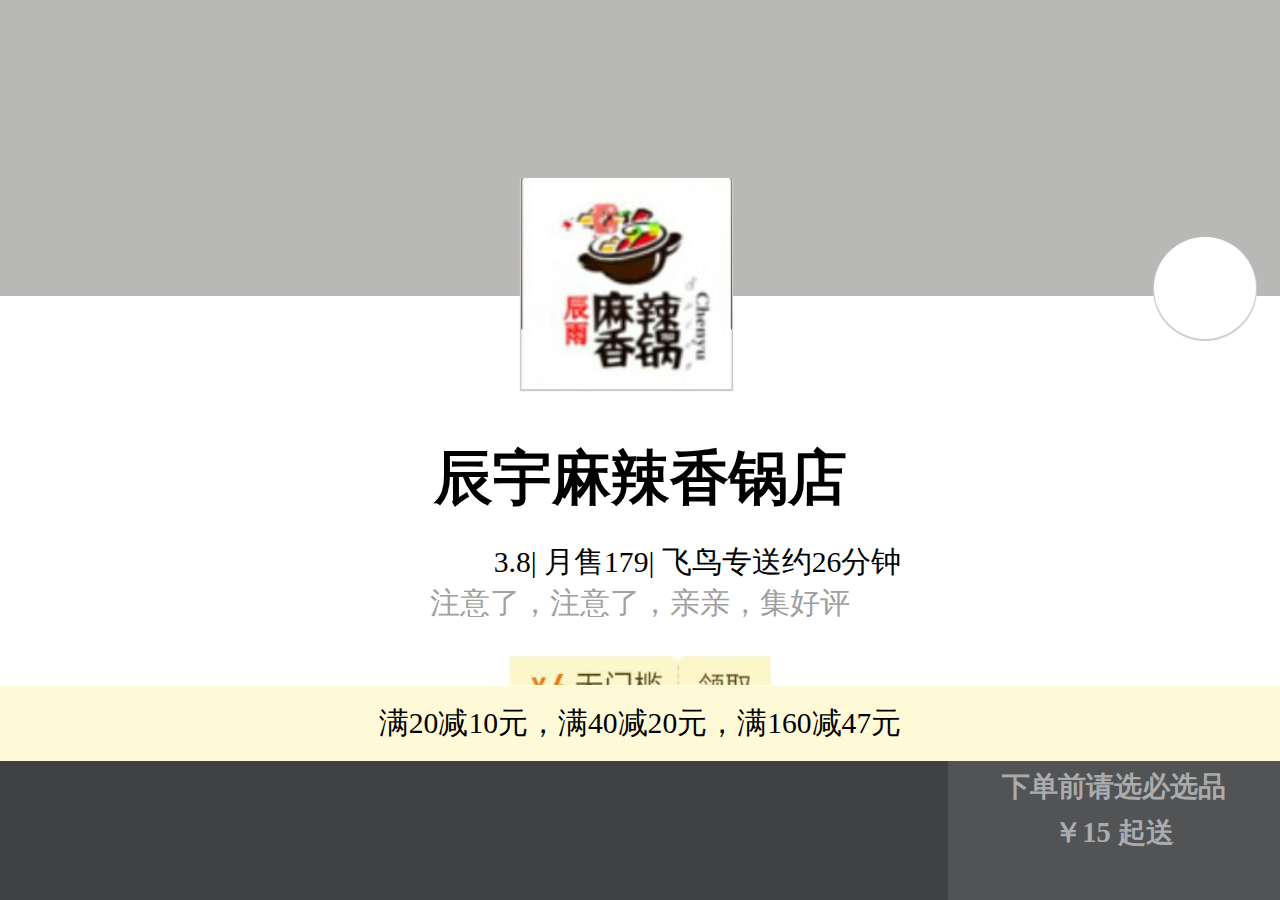
<file: xiangqing.html>
<!DOCTYPE html>
<html lang="en">
<head>
	<meta charset="UTF-8">
	<meta name="viewport" content="width=device-width,
	user-scalable=no,initial-scale=1.0, maximum-scale=1.0, 
	minimum-scale=1.0">
	<link rel="stylesheet" href="css/xiangqing.css">
	<script src="js/rem.js"></script>
	<title>Document</title>
</head>
<body>
<div class="zong">
	<div class="top"></div>
	<div class="touxiang">
		<img src="img/xiangqing3.jpg" alt="">
	</div>
	<div class="xihuan">&#xe602;</div>
	<div class="center">
		<div class="center_wenzi">
			<h1>辰宇麻辣香锅店</h1>
			<h2><span>&#xe6ae;&#xe6ae;&#xe6ae;&#xe6ae;&#xe6ae;</span>3.8|
			月售179|
			飞鸟专送约26分钟</h2>
			<h3>注意了，注意了，亲亲，集好评</h3>
			<img src="img/xiangqing1.jpg" alt="">
			<h4>新用户下单立减14元</h4>
		</div>
		<div class="diancan">
			<div class="type active">点餐</div>
			<div class="type">评价</div>
			<div class="type">商家</div>
		</div>
		<div class="sjtuijian">商家推荐</div>
		<div class="sjtuijian_zong">
			<div class="sjtuijian_item">
				<img src="img/xiangqing2.jpg" alt="">
				<div class="sjtj_wenzi">
					<h1>全素锅</h1>
					<h2>月售7</h2>
					<h3>￥36</h3>
				</div>
				<div class="jia">&#xe61f;</div>
			</div>
			<div class="sjtuijian_item">
				<img src="img/xiangqing2.jpg" alt="">
				<div class="sjtj_wenzi">
					<h1>全素锅</h1>
					<h2>月售7</h2>
					<h3>￥36</h3>
				</div>
				<div class="jia">&#xe61f;</div>
			</div>
			<div class="sjtuijian_item">
				<img src="img/xiangqing2.jpg" alt="">
				<div class="sjtj_wenzi">
					<h1>全素锅</h1>
					<h2>月售7</h2>
					<h3>￥36</h3>
				</div>
				<div class="jia">&#xe61f;</div>
			</div>
			<div class="sjtuijian_item">
				<img src="img/xiangqing2.jpg" alt="">
				<div class="sjtj_wenzi">
					<h1>全素锅</h1>
					<h2>月售7</h2>
					<h3>￥36</h3>
				</div>
				<div class="jia">&#xe61f;</div>
			</div>
		</div>
	</div>
	<div class="content">
		<div class="rexiao">
			<div class="rexiao_item">
				<span>热销</span>
			</div>
			<div class="rexiao_item active">
				<span>优惠</span>
			</div>
			<div class="rexiao_item">
				<span>自助</span>
			</div>
			<div class="rexiao_item">
				<span>荣誉奖牌</span>
			</div>
			<div class="rexiao_item">
				<span>热销系列</span>
			</div>
			<div class="rexiao_item">
				<span>馄饨系列</span>
			</div>
		</div>
		<div class="youhui">
			<div class="youhui_top ">
				<h1>优惠</h1>
				<span>美味又实惠，大家快来抢</span>
			</div>
			<div class="youhui_item">
				<img src="img/xiangqing5.jpg" alt="">
				<div class="youhui_item_wenzi">
					<h1>香菜鲜肉馄饨</h1>
					<h2>月售9</h2>
					<div class="dazhe">
						<h3>6.2折</h3>
					</div>
					<h4>￥9.9 ￥16</h4>
				</div>
			</div>
			<div class="youhui_item youhui_item1">
				<img src="img/xiangqing5.jpg" alt="">
				<div class="youhui_item_wenzi">
					<h1>香菜鲜肉馄饨</h1>
					<h2>月售9</h2>
					<div class="dazhe">
						<h3>6.2折</h3>
					</div>
					<h4>￥9.9 ￥16</h4>
				</div>
			</div>
		</div>
	</div>
</div>
	<div class="dibutop">
		<span>满20减10元，满40减20元，满160减47元</span>
	</div>
	<div class="dibu">
		<!-- <img src="img/xiangqing4.jpg" alt=""> -->
		<div class="dibu_right">
			<h1>下单前请选必选品</h1>
			<h1>￥15 起送</h1>
		</div>
	</div>
</body>
</html>
</file>
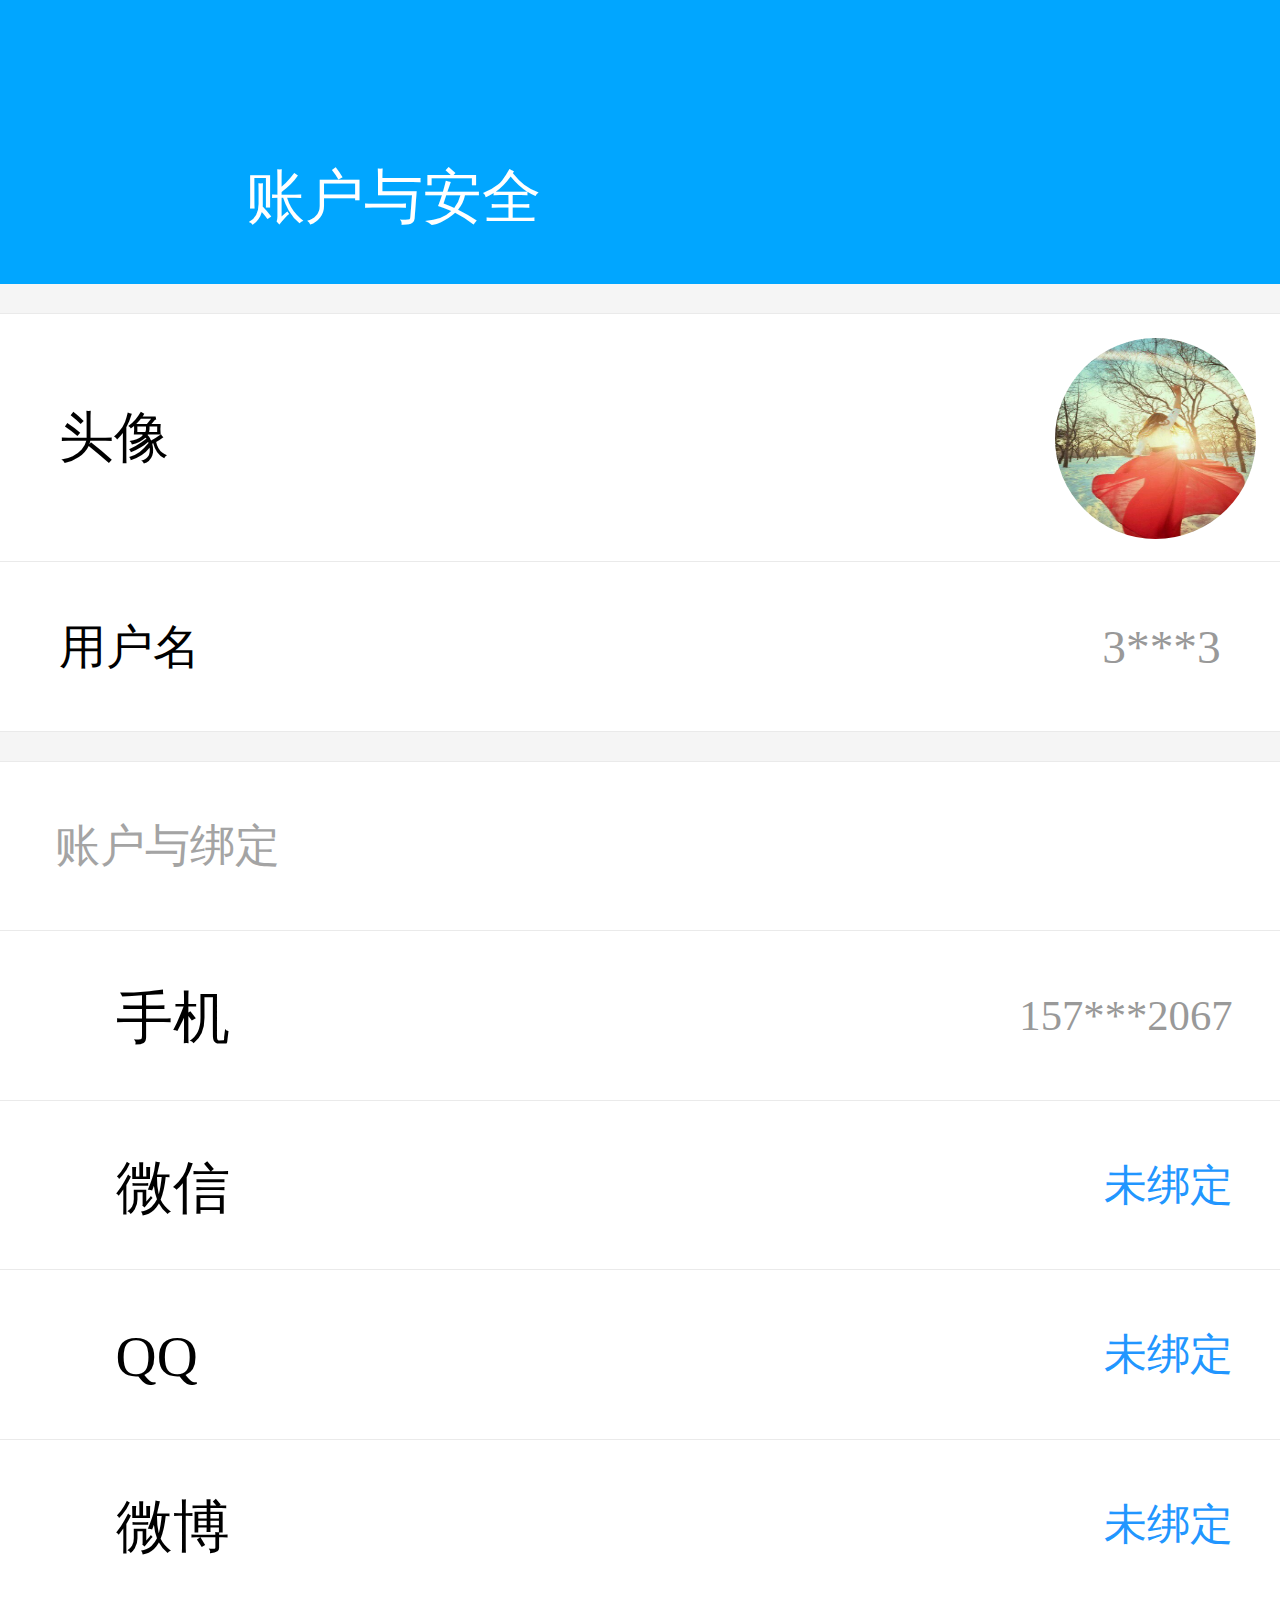
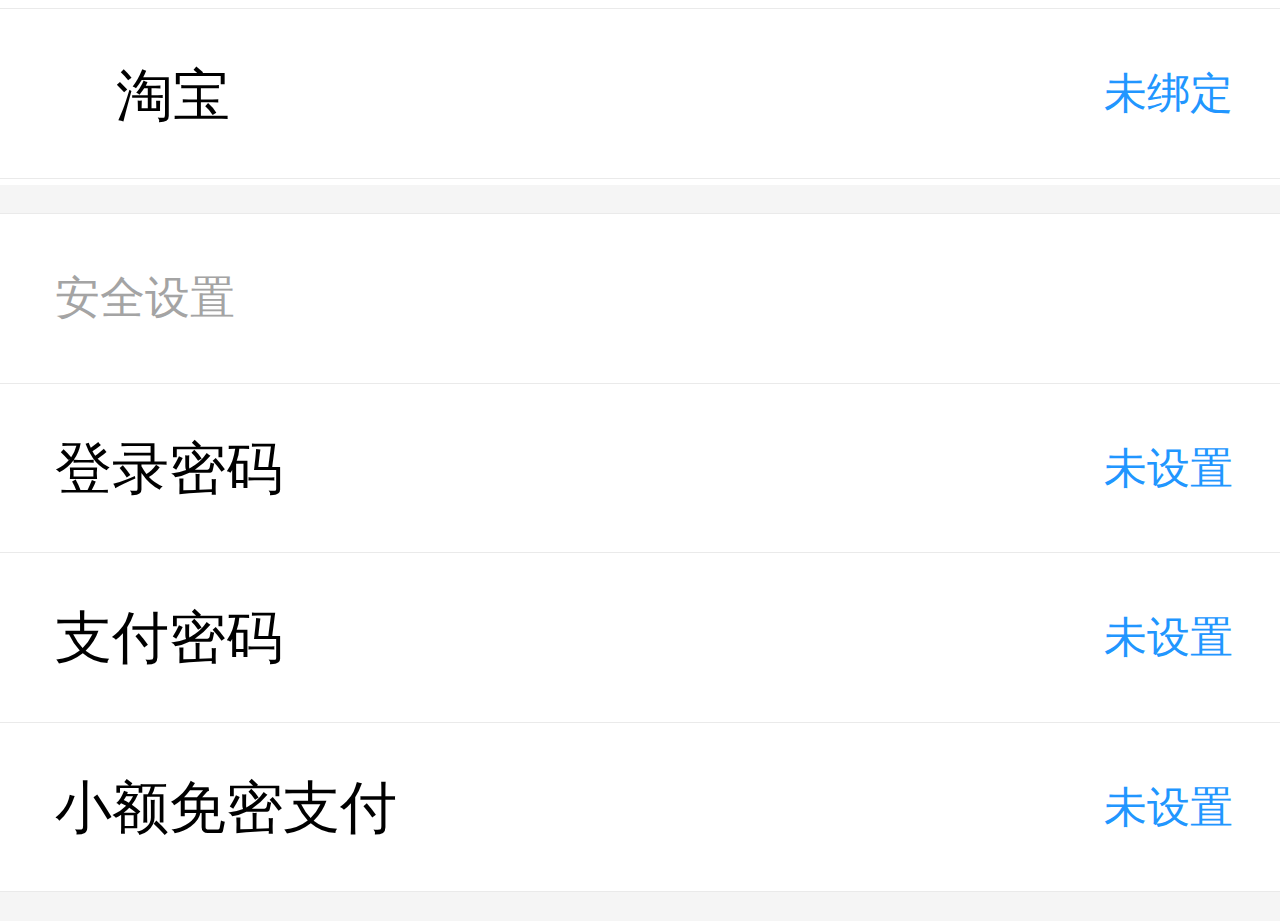
<file: ziliao.html>
<!DOCTYPE html>
<html lang="en">
<head>
	<meta charset="UTF-8">
	<title>Document</title>
	<meta name="viewport" content="width=device-width,user-scalable=no,initial-scale=1.0,maximum-scale=1.0,minimum-scale=1.0">
	<link rel="stylesheet" href="css/ziliao.css">
	<link rel="stylesheet" href="css/public.css">
	<script src="js/rem.js"></script>
</head>
<body>
	<!-- 头部开始 -->
	<div class="header">
		<a href="index.html">
		<h1 class="header_wen1">&#xe664;</h1>
		</a>
		<h2 class="header_wen2">账户与安全</h2>
	</div>
	<!-- 头部结束 -->
	<div class="user_infor">
		<div class="user_infor_item">
			<h1 class="user_wen1">头像</h1>
			<div class="user_img">
				<img src="img/71.jpg" alt="">
			</div>
		</div>
		<div class="user_infor_item1">
			<h1 class="uesr_infor_wen3">用户名</h1>
			<h1 class="uesr_infor_wen4">3***3</h1>
		</div>
	</div>
	<div class="second">
		<div class="second_item">
			<h1 class="second_wen">账户与绑定</h1>
		</div>
		<div class="second_item">
			<h1 class="second_wen">
				<span class="second_wen1">&#xe72f;</span>
				<span class="second_wen2">手机</span>
			</h1>
			<h1 class="sencond_wen3">157***2067</h1>
		</div>
		<div class="second_item">
			<h1 class="second_wen">
				<span class="second_wen1">&#xe669;</span>
				<span class="second_wen2">微信</span>
			</h1>
			<h1 class="sencond_wen3 second_wen4">未绑定</h1>
		</div>
		<div class="second_item">
			<h1 class="second_wen">
				<span class="second_wen1">&#xe66a;</span>
				<span class="second_wen2">QQ</span>
			</h1>
			<h1 class="sencond_wen3 second_wen4">未绑定</h1>
		</div>
		<div class="second_item">
			<h1 class="second_wen">
				<span class="second_wen1">&#xe69a;</span>
				<span class="second_wen2">微博</span>
			</h1>
			<h1 class="sencond_wen3 second_wen4">未绑定</h1>
		</div>
		<div class="second_item">
			<h1 class="second_wen">
				<span class="second_wen1">&#xe755;</span>
				<span class="second_wen2">淘宝</span>
			</h1>
			<h1 class="sencond_wen3 second_wen4">未绑定</h1>
		</div>
	</div>
	<div class="second second2">
		<div class="second_item">
			<h1 class="second_wen">安全设置</h1>
		</div>
		<div class="second_item">
			<h1 class="second_wen">
				<span class="second_wen2">登录密码</span>
			</h1>
			<h1 class="sencond_wen3 second_wen4">未设置</h1>
		</div>
		<div class="second_item">
			<h1 class="second_wen">
				<span class="second_wen2">支付密码</span>
			</h1>
			<h1 class="sencond_wen3 second_wen4">未设置</h1>
		</div>
		<div class="second_item">
			<h1 class="second_wen">
				<span class="second_wen2">小额免密支付</span>
			</h1>
			<h1 class="sencond_wen3 second_wen4">未设置</h1>
		</div>
		
	</div>
</body>
</html>
</file>
<file: css/index.css>
@font-face {
  font-family: 'iconfont';  /* project id 563113 */
  src: url('https://at.alicdn.com/t/font_563113_8q7xr3ymw3f03sor.eot');
  src: url('https://at.alicdn.com/t/font_563113_8q7xr3ymw3f03sor.eot?#iefix') format('embedded-opentype'),
  url('https://at.alicdn.com/t/font_563113_8q7xr3ymw3f03sor.woff') format('woff'),
  url('https://at.alicdn.com/t/font_563113_8q7xr3ymw3f03sor.ttf') format('truetype'),
  url('https://at.alicdn.com/t/font_563113_8q7xr3ymw3f03sor.svg#iconfont') format('svg');
}
body{
	background: #f5f5f5;
}
#head{
	width: 100%;
	height: 5.57rem;
	background: #009dfe;
	float: left;
}
.head_item1_wen1{
	font-size: 0.50rem;
	color: #fff;
	font-weight: 800;
	line-height: 1.09rem;
	margin-left: 0.51rem;
	float: left;
}
.head_item1_wenbox{
	float: right;
	margin-right: 0.4rem;
}
.head_item1_wen2{
	font-family: 'iconfont';
	font-size: 0.50rem;
	color: #fff;
	font-weight: 800;
	line-height: 1.09rem;
	float: left;

}
.head_item1_wen3{
	font-family: 'iconfont';
	margin-left: 0.5rem;
	font-size: 0.50rem;
	color: #fff;
	font-weight: 800;
	line-height: 1.09rem;
	float: right;
}
.head_item1{
	width: 100%;
	height: 1.09rem;
	/* background: blue; */
	margin-top: 1rem;

}
.head_item2{
	width: 100%;
	height: 2.10rem;
	margin-top: 0.68rem;
}
.head_item2_touxiang{
	width: 2.10rem;
	height: 2.10rem;
	margin-left: 0.54rem;
	border-radius: 50%;
	float: left;
}
.head_item2_touxiang img{
	width: 100%;
	height: 100%;
	border-radius: 50%;
}
.head_item2_xinxi{
	width: 8.15rem;
	height: 2.10rem;
	float: left;
}
.head_item2_box{
	float: left;
}
.head_item2_wen2{
	font-size: 0.41rem;
	color: #fff;
	margin-top: 0.54rem;
	margin-left: 0.55rem;
}
.head_item_wen3{
	font-size: 0.41rem;
	color: #fff;
	margin-top: 0.20rem;
	margin-left: 0.55rem;
	
}
.head_item2_wen4{
	font-size: 0.51rem;
	color: #fff;
	float: right;
	font-weight: 800;
	line-height: 2.10rem;
	margin-right: 0.54rem;
}
.qianbao{
	width: 100%;
	height: 2.41rem;
	background: #fff;
	border-bottom: 0.01rem solid #dddddd;
	float: left;
}
.qianbao_item{
	width: 3.60rem;
	height: 2.40rem;
	border-right: 0.01rem solid #dddddd;
	float: left;
}
.qiaoxiao_item_wen1{
	
	line-height: 0.54rem;
	text-align: center;
}
.wen1_w1{
	font-size: 0.50rem;
	color: #fff;
	font-weight: 800;
	color: #2295ff;
}
.wen1_w2{
	font-size: 0.25rem;
	color: #fff;
	margin-left: -0.50rem;
	color: #2295ff;
}
.qiaohao_item_wen2{
	font-size: 0.32rem;
	color: #676767;
	text-align: center;
	margin-top: 0.20rem;
}
.qianbao_item1{
	border-right: none;
}
.second{
	width: 100%;
	height: 2.41rem;
	border-top: 0.01rem solid #dddddd;
	margin-top: 0.24rem;
	float: left;

}
.shouhuo{
	width: 100%;
	height: 2.93rem;
	background: #fff;
	margin-top: 0.24rem;
	border-top: 0.01rem solid #dddddd;
	border-bottom: 0.01rem solid #dddddd;
	float: left;
}
.shouhuo_item{
	width: 100%;
	height: 1.44rem;
	border-bottom:0.01rem solid #dddddd; 
}
.shouhuo_wen{
	font-family: 'iconfont';
	font-size: 0.54rem;
	line-height: 1.44rem;
	color: #49a5f0;
	margin-left: 0.48rem;
	float: left;
}
.shouhuo_wen1{
	font-size: 0.44rem;
	line-height: 1.44rem;
	margin-left: 0.50rem;
	float: left;
}
.shouhuo_item1{
	border-bottom: none;
}
.shouhuo_wen3{
	font-size: 0.30rem;  
	float: right;
	color: #999999;
	margin-right: 0.56rem;
	line-height: 1.44rem;
}
.tuijian{
	width: 100%;
	height: 8.58rem;
	background: #fff;
	float: left;
	margin-top: 0.24rem;
}
.dibu{
	width: 100%;
	height: 1.51rem;
	background: #f7f7f7;
	position: fixed;
	left: 0;
	bottom: 0;
}
.dibu_item{
	width: 25%;
	height: 100%;
	float: left;
}
.dibu_item img{
	width: 1.87rem;
	height: 1.47rem;
	display: block;
	margin-left: 0.5rem;
}
.dibu{
	width: 100%;
	height: 1.51rem;
	background: #f7f7f7;
	position: fixed;
	left: 0;
	bottom: 0;
}
.dibu_item{
	width: 25%;
	height: 100%;
	float: left;
}
.dibu_item img{
	width: 0.62rem;
	height: 0.62rem;
	display: block;
	margin-left: 1.00rem;
	margin-top: 0.3rem;
	margin-bottom: 0.2rem;
}
.dibuwen{
	font-size: 0.8rem;
	color: #818181;
	text-align: center;
	margin-top: 0.24rem;
	font-family:'iconfont'; 
	line-height: 0.8rem;
}
.dibu_wen2{
	font-size: 0.3rem;
	color: #818181;
	text-align: center;
	line-height: 0.3rem;
}
.dibu_item:hover{
	color: #009afb;
}
</file>
<file: css/public.css>
*{
	margin: 0;
	text-decoration: none;
	font-style: normal;
	padding: 0;
	list-style: none;
	font-weight: normal;
	-webkit-tap-highlight-color: rgba(0, 0, 0, 0);
	box-sizing: border-box;
}
img{
	width: 100%;
	height: 100%;
	border: 0;
	display: block;
}
</file>
<file: css/find.css>
body{
	background: #f5f5f5;
}
#header{
	width: 100%;
	height: 8.46rem;
	float: left;
}
.header_wen{
	width: 100%;
	height: 1.92rem;
	background: #01a1ff;
	float: left;
}
.header_wen h1{
	font-size: 0.45rem;
	color: #fff;
	margin-left: 0.50rem;
	margin-top: 1.34rem;
	line-height: 0.45rem;
	font-weight: 400;
}
.header_tu{
	width: 100%;
	height: 6.54rem;
	float: left;
	margin-top: -0.01rem;
}
#second{
	width: 100%;
	height: 6.96rem;
	float: left;
	margin-top: 0.1rem;
	border-top: 0.05rem solid #ededed;
}
.second_item{
	width: 5.40rem;
	height: 2.31rem;
	background:#fff; 
	float: left;
	border-right: 0.01rem solid #ededed;
	border-bottom: 0.01rem solid #ededed;
}
.second_item1{
	border-right: none;
}
.second_item_title{
	width: 3.36rem;
	height: 2.31rem;
	float: left;
}
.second_item_tu{
	width: 1.37rem;
	height: 1.32rem;
	margin-left: 0.25rem;
	margin-top: 0.46rem;
	float: left;
}
.second_item_wen1{
	font-size: 0.38rem;
	color: #e88f27;
	text-align: center;
	margin-top: 0.68rem;
}
.second_item_wen2{
	font-size: 0.30rem;
	color: #9d9d9d;
	text-align: center;
	margin-top: 0.26rem;
	line-height: 0.30rem;
}
#tuijain{
	width: 100%;
	height: auto;
	float: left;
	margin-top: 0.34rem;
}
.xian{
	border-right: 1px solid #e5e5e5;
}
.xianshi{
	height: 5.82rem;
	width: 100%;
	text-align: center;
	background: #fff;
}
.xianshi h1{
	font-size: 0.48rem;
}
.xianshi h2{
	font-size: 0.2rem;
}
.xianshi_item{
	width: 33.3%;
	height: 5em;
	background: #fff;
	float: left;
	margin-top: 0.4rem;
}
.youhui{
	width: 1.5rem;
	height: 0.53rem;
	background: #3d3e39;
	margin-left: 0.25rem;
	font-size: 0.18rem;
	color: #fff;
}
.xianshi_item img{
	width: 2.5rem;
	height: 2.5rem;
	float: right;
	margin-right: 0.25rem;
}
.xianshi_item span{
	font-size: 0.22rem;
	float: left;
	margin-left: 0.25rem;
	margin-top: 0.26rem;
}
.gengduo{
	height: 1rem;
	width: 100%;
	background: #fff;
	float: left;
	line-height: 0.5rem;
}
.gengduo span{
	font-size: 0.24rem;
	color: #c5c5c5;
}
.dibu{
	width: 100%;
	height: 1.51rem;
	background: #f7f7f7;
	position: fixed;
	left: 0;
	bottom: 0;
}
.dibu_item{
	width: 25%;
	height: 100%;
	float: left;
}
.dibu_item img{
	width: 0.62rem;
	height: 0.62rem;
	display: block;
	margin-left: 1.00rem;
	margin-top: 0.3rem;
	margin-bottom: 0.2rem;
}
.dibuwen{
	font-size: 0.8rem;
	color: #818181;
	text-align: center;
	margin-top: 0.24rem;
	font-family:'iconfont'; 
	line-height: 0.8rem;
}
.dibu_wen2{
	font-size: 0.3rem;
	color: #818181;
	text-align: center;
	line-height: 0.3rem;
}
</file>
<file: css/login.css>
@font-face {
  font-family: 'iconfont';  /* project id 563113 */
  src: url('https://at.alicdn.com/t/font_563113_cqlyw16njjqvvx6r.eot');
  src: url('https://at.alicdn.com/t/font_563113_cqlyw16njjqvvx6r.eot?#iefix') format('embedded-opentype'),
  url('https://at.alicdn.com/t/font_563113_cqlyw16njjqvvx6r.woff') format('woff'),
  url('https://at.alicdn.com/t/font_563113_cqlyw16njjqvvx6r.ttf') format('truetype'),
  url('https://at.alicdn.com/t/font_563113_cqlyw16njjqvvx6r.svg#iconfont') format('svg');
}
body{
	background: #f5f5f5;
}
.toubu{
	width: 100%;
	height: 2.41rem;
	background: #019bff;
}
.tuobu_wen1{
	font-size: 0.48rem;
	color: #fff;
	margin-left: 0.58rem;
	margin-top: 1.32rem;
	float: left;
}
.toubu_wen2{
	font-size: 0.44rem;
	color: #fff;
	margin-left: 1.08rem;
	margin-top: 1.32rem;
	float: left;
}
.tobu_wen3{
	font-size: 0.44rem;
	color: #fff;
	float: right;
	margin-right: 0.38rem;
	margin-top: 1.32rem;
}
.xinxi{
	width: 100%;
	height: 2.88rem;
	background: #fff;
	margin-top: 0.40rem;
	border-top: 0.01rem solid #eaeaea;
	border-bottom: 0.01rem solid #eaeaea;
}
.xinxi_item_box{
	width: 100%;
	height: 1.43rem;
	
	position: relative;
}

.xinxi_item{
	width: 100%;
	height: 1.43rem;
	background: #fff;
	border: none;
	font-size: 0.44rem;
	padding-left: 0.42rem;
	position: absolute;
	top: 0;
	left: 0;
	border-bottom: 0.01rem solid #eaeaea;
	user-select: none;
}
.yanzenma{
	width: 3.00rem;
	height: 1.20rem;
	background: #d5d4d2;
	position: absolute;
	top: 0.11rem;
	right: 0.25rem;
}
.yanzenma h1{
	font-size: 0.40rem;
	color: #fff;
	text-align: center;
	line-height: 1.20rem;
}
.xieyi{
	width: 100%;
	height: 2.23rem;
}
.xieyi_wen1{
	font-size: 0.40rem;
	color: #666666;
	width: 10.00rem;
	margin: 0 auto;
	padding-top: 0.53rem;
}
.xieyi_wen2{
	font-size: 0.40rem;
	color: #0a8fd2;
}
.btn{
	width: 10.32rem;
	height: 1.44rem;
	background: #4dc160;
	margin: 0 auto;
}
.btn h1{
	font-size: 0.52rem;
	color: #fff;
	text-align: center;
	line-height: 1.44rem;
}
.dibu{
	width: 100%;
	height: 4.56rem;
	margin-top: 5.30rem;
	float: left;
}
.dibu_top{
	width: 100%;
	height: 1.15rem;
	float: left;
}
.dibu_top_line{
	width: 0.60rem;
	height: 0.02rem;
	margin-left: 3.45rem;
	background: #cccccc;
	margin-top: 0.55rem;
	float: left;
}
.dibu_title{
	font-size: 0.40rem;
	float: left;
	margin-left:0.32rem;
	margin-top: 0.37rem;
	line-height: 0.40rem;
	color: #989898; 
}
.dibu_top_line1{
	width: 0.60rem;
	height: 0.02rem;
	margin-left: 0.32rem;
	background: #cccccc;
	margin-top: 0.55rem;
	float: left;
}
.dibu_bottom{
	width: 100%;
	height: 3.41rem;
	float: left;
}
.dibu_bottom_item{
	width: 2.35rem;
	height: 3.41rem;
	margin-left: 0.35rem;
	float: left;
}
.dibu_bottom_wen1{
	font-size: 1.24rem;
	color: #41bc3f;
	font-family: 'iconfont'; 
	text-align: center;
	margin-top: 0.42rem;
	
}
.dibu_bottom_wen2{
	font-size: 0.30rem;
	color: #989898; 
	text-align: center;
	margin-top: 0.20rem;
}
.dibu_bottom_wen6{
	color: #12b8f6;
}
.dibu_bottom_wen3{
	color: #e6162c;
}
.dibu_bottom_wen4{
	color: #fe4703;
}
</file>
<file: css/shop.css>
@font-face {
  font-family: 'iconfont';  /* project id 563113 */
  src: url('https://at.alicdn.com/t/font_563113_8q7xr3ymw3f03sor.eot');
  src: url('https://at.alicdn.com/t/font_563113_8q7xr3ymw3f03sor.eot?#iefix') format('embedded-opentype'),
  url('https://at.alicdn.com/t/font_563113_8q7xr3ymw3f03sor.woff') format('woff'),
  url('https://at.alicdn.com/t/font_563113_8q7xr3ymw3f03sor.ttf') format('truetype'),
  url('https://at.alicdn.com/t/font_563113_8q7xr3ymw3f03sor.svg#iconfont') format('svg');
}
#header{
	width: 100%;
	height: 2.40rem;
	background: #00a0fe;
	float: left;
}
#header h1{
	font-size: 0.50rem;
	color: #fff;
	margin-top: 1.33rem;
	margin-left: 0.50rem;
	line-height: 0.50rem;
}
.shop_infor{
	width: 100%;
	height: 4.55rem;
	background: #fff;
	float: left;
}
.shop_infor_box{
	width: 9.95rem;
	height: 4.55rem;
	border-bottom: 0.01rem solid #dddddd;
	margin: 0 auto;
	overflow: hidden;

}
.shop_thing{
	width: 100%;
	height: 1.08rem;
	margin-top: 0.45rem;
}
.shop_thing_tu{
	width: 1.08rem;
	height: 1.08rem;
	background: blue;
	border-radius: 0.04rem;
	border: 0.01rem solid #dddddd;
	float: left;
}
.shop_thing_tu img{
	width: 1.08rem;
	height: 1.08rem;
	border-radius: 0.04rem;
}
.shop_thing_name{
	width: 8.83rem;
	height: 1.08rem;
	float: left;
}
.shop_thing_wen1{
	font-size: 0.44rem;
	margin-top: 0.12rem;
	margin-left: 0.32rem;
}
.shop_thing_left{
	float: left;
}
.shop_thing_wen1 span{
	font-size: 0.28rem;
	color: #666666;
}
.shop_thing_wen2{
	font-size: 0.24rem;
	color: #999999;
	line-height: 0.24rem;
	margin-left: 0.32rem;
	margin-top: 0.08rem;
}
.shop_thing_zhuantai{
	font-size: 0.38rem;
	float: right;
	margin-top: 0.12rem;
}
.shop_name{
	font-size: 0.38rem;
	color: #676767;
	margin-left: 1.40rem;
	margin-top: 0.54rem;
	float: left;
}
.shop_thing_price{
	font-size: 0.32rem;
	float: right;
	font-weight: 800;
	margin-top: 0.54rem;
}
.shop_shanjia{
	width: 2.41rem;
	height: 0.84rem;
	border: 0.01rem solid #518abf;
	float: right;
	margin-top: 1.57rem;
	margin-right: -1.08rem;
}
.shop_shanjia_wen{
	font-size: 0.38rem;
	color: #2296fd;
	line-height: 0.84rem;
	text-align: center;
}
.shop_zuijin{
	font-size: 0.30rem;
	color: #6b6b6b;
	line-height: 0.30rem;
	margin-top: 0.38rem;
	text-align: center;

}
.dibu{
	width: 100%;
	height: 1.51rem;
	background: #f7f7f7;
	position: fixed;
	left: 0;
	bottom: 0;
}
.dibu_item{
	width: 25%;
	height: 100%;
	float: left;
}
.dibu_item img{
	width: 0.62rem;
	height: 0.62rem;
	display: block;
	margin-left: 1.00rem;
	margin-top: 0.3rem;
	margin-bottom: 0.2rem;
}
.dibuwen{
	font-size: 0.8rem;
	color: #818181;
	text-align: center;
	margin-top: 0.24rem;
	font-family:'iconfont'; 
	line-height: 0.8rem;
}
.dibu_wen2{
	font-size: 0.3rem;
	color: #818181;
	text-align: center;
	line-height: 0.3rem;
}
.dibu_wen2:hover,.dibuwen:hover {
	color: #009afb;
}
</file>
<file: css/shouye.css>
@font-face {
  font-family: 'iconfont';  /* project id 563113 */
  src: url('https://at.alicdn.com/t/font_563113_8q7xr3ymw3f03sor.eot');
  src: url('https://at.alicdn.com/t/font_563113_8q7xr3ymw3f03sor.eot?#iefix') format('embedded-opentype'),
  url('https://at.alicdn.com/t/font_563113_8q7xr3ymw3f03sor.woff') format('woff'),
  url('https://at.alicdn.com/t/font_563113_8q7xr3ymw3f03sor.ttf') format('truetype'),
  url('https://at.alicdn.com/t/font_563113_8q7xr3ymw3f03sor.svg#iconfont') format('svg');
}
#header{
	width: 100%;
	height: 2.24rem;
	background: #00a3fe;
	position: fixed;
	top: 0;
	left: 0;

}
.sousuo{
	width: 10.21rem;
	height: 1.08rem;
	background: #fff;
	display: block;
	margin: 0 auto;
	margin-top: 0.90rem;
	border: none;
}
.daohang{
	width: 100%;
	height: 5.84rem;
	margin-top: 2.24rem;
}
.daohang_box{
	width: 10.22rem;
	height: 5.84rem;
	background: #fff;
	margin: 0 auto;
	display: flex;
	flex-wrap: wrap;
	justify-content: space-between;
}

.daohang_item{
	width: 1.84rem;
	height: 2.59rem;
	background: #fff;
}
.daohang_tu{
	width: 1.84rem;
	height: 1.94rem;
}
.daohang_wen{
	font-size: 0.30rem;
	text-align: center;
	color: #666666;
}
.imgbox{
	width: 10.22rem;
	height: 2.56rem;
	margin: 0 auto;
}
.fuli{
	width: 100%;
	height: 8.37rem;
	background: #fff;
	margin-top: 0.35rem;
}
.fuli_box{
	width: 10.22rem;
	height: 8.37rem;
	margin: 0 auto;
}
.fuli_item1{
	width: 5.07rem;
	height: 4.42rem;
	background: #f9f9f9;
	float: left;

}
.fuli_item2{
	margin-left: 0.08rem;
}
.fuli_wen1{
	font-size: 0.44rem;
	color: #e71919;
	margin-top: 0.53rem;
	margin-left: 0.50rem;
	font-weight: 800;
}
.fuli_wen2{
	font-size: 0.34rem;
	color: #6c6c6c;
	line-height: 0.34rem;
	margin-top: 0.27rem;
	margin-left: 0.50rem;
}
.fuli_wen3{
	font-size: 0.32rem;
	font-weight: 800;
	line-height: 0.32rem;
	margin-left: 0.50rem;
	margin-top: 0.30rem;
}
.fuli_tu{
	width: 5.06rem;
	height: 1.96rem;
	margin-top: 0.15rem;
}
.fuli_item3{
	width: 3.35rem;
	height: 3.86rem;
	background: #f9f9f9;
	float: left;
	margin-right: 0.08rem;
	margin-top: 0.08rem;
}
.fuli_wen4{
	font-size: 0.42rem;
	color: #333333;
	text-align: center;
	margin-top: 0.44rem;
	font-weight: 800;
}
.fuli_wenbox{
	width: 1.30rem;
	height: 0.44rem;
	border: 0.01rem solid #666666;
	margin-left: 1.02rem;
	margin-top: 0.2rem;
}
.fuli_wen5{
	font-size: 0.30rem;
	color: #666666;
	line-height: 0.44rem;
	text-align: center;
}
.fuli_tu2{
	width: 3.35rem;
	height: 2.20rem;
}
.fuli_tu2 img{
	width: 3.35rem;
	height: 2.20rem;
}
.fuli_item4{
	margin-right:0px;
}
.imgbox2{
	width: 10.22rem;
	height: 2.82rem;
	margin: 0 auto;
	margin-top: 0.30rem;
}
.tuijian{
	width: 100%;
	height: 31.00rem;
	background: pink;
	margin-top: 0.28rem;
	overflow: hidden;
}
.tuijian_top{
	width: 100%;
	height: 2.24rem;
	background: #fff;
	float: left;
	border-bottom: 0.01rem solid #eeeeee;
}
.tuijian_line{
	width: 0.6rem;
	height: 0.02rem;
	background: #999999;
	margin-left: 3.50rem;
	margin-top: 0.72rem;
	float: left;
}
.quan{
	width: 0.04rem;
	height: 0.04rem;
	background: #999;
	margin-top: 0.72rem;
	margin-left: 0.06rem;
	float: left;
}
.tuijian_title{
	font-size: 0.42rem;
	float: left;
	margin-left: 0.30rem;
	margin-top: 0.52rem;
	font-weight: 800;
}
.quan1{
	margin-left: 6.40rem;
	float: left;
	margin-top: -0.3rem;
}
.tuijian_line1{
	margin-left: 6.66rem;
	margin-top: -0.3rem;
}
.tuijian_daohang{
	width: 100%;
	height: 0.99rem;
	float: left;
	margin-top: 0.17rem;
}
.tuijian_daohang_item{
	width: 2.34rem;
	height: 0.99rem;
	float: left;
	margin-left: 0.3rem;
}
.tuijian_daohang_item h1{
	font-size: 0.40rem;
	font-weight: 800;
	text-align: center;
	line-height: 0.99rem;

}
.tuijian_daohang_item1{
	width: 2.34rem;
	height: 0.99rem;
	margin-left: 0.3rem;
	float: left;
}
.tuijian_daohang_item1 h1{
	font-size: 0.40rem;
	color: #6a6a6a;
	line-height: 0.99rem;
	text-align: center;
}
.tuijian_item{
	width: 100%;
	height: 4.78rem;
	background:#fff;
	float: left;
	border-bottom: 0.01rem solid #eeeeee;
}
.tuijian_tu{
	width: 1.78rem;
	height: 1.78rem;
	margin-top: 0.47rem;
	margin-left: 0.26rem;
	float: left;
}
.tuijian_xinxi{
	width: 8.76rem;
	height: 4.78rem;
	float: left;
}
.tuijian_wen1{
	font-size: 0.46rem;
	margin-left: 0.32rem;
	margin-top: 0.55rem;
	font-weight: 600;
	color: #000;
}
.tuijian_wbox{
	width: 3.35rem;
	height: 0.53rem;
	margin-left: 0.32rem;
	margin-top: 0.10rem;
}
.tuijian_wbox h3{
	font-size: 0.22rem;
	color: #feb51b;
	float: left;
}
.tuijian_wbox h4{
	font-size: 0.30rem;
	color: #676767;
	margin-left: 0.2rem;
	float: left;

}
.tuijian_box1{
	width: 100%;
	height: 0.53rem;
	margin-top: 0.13rem;
}
.tuijian_box1 h1{
	font-size: 0.28rem;
	color: #666666;
	margin-left: 0.32rem;
	float: left;

}
.tuijian_box_line{
	width: 0.03rem;
	height: 0.28rem;
	background: #dddddd;
	float: left;
	margin-top: 0.1rem;
	margin-left: 0.13rem;
}
.tuijian_box1 h4{
	font-size: 0.28rem;
	color: #666666;
	margin-left: 0.12rem;
	float: right;
	


}
.tuijian_box_line1{
	width: 0.03rem;
	height: 0.28rem;
	background: #dddddd;
	float: right;
	margin-top: 0.1rem;
	margin-left: 0.13rem;
}
.tuijian_box2{
	width: 1.80rem;
	height: 0.41rem;
	border: 0.01rem solid #dddddd;
	margin-left: 0.32rem;
	margin-top: 0.28rem;
}
.tuijian_box2 h1{
	font-size: 0.28rem;
	line-height: 0.41rem;
	text-align: center;
	color: #666666;
}
.tuijian_box3{
	width: 8.46rem;
	height: 0.95rem;
	margin-left: 0.32rem;
	margin-top: 0.24rem;
}
.tuijian_box3_item{
	width: 8.46rem;
	height: 0.40rem;
	float: left;
}
.tuijian_tejian{
	width: 0.8rem;
	height: 0.37rem;
	background: #fff4f2;
	border: 0.01rem solid #ebd6d3;
	float: left;
}
.tuijian_box3_item h2{
	float: right;
	font-size: 0.24rem;
	color: #666;
}
.tuijian_tewen{
	font-size: 0.24rem;
	color: #cb7b7a;
	text-align: center;
	line-height: 0.37rem;
}
.tuijian_tewe2{
	font-size: 0.32rem;
	color: #666666;
	margin-left: 0.30rem;
	float: left;
}
.tuijian_box3_item1{
	margin-top: 0.2rem;
}
.dibu{
	width: 100%;
	height: 1.51rem;
	background: #f7f7f7;
	position: fixed;
	left: 0;
	bottom: 0;
}
.dibu_item{
	width: 25%;
	height: 100%;
	float: left;
}
.dibu_item img{
	width: 0.62rem;
	height: 0.62rem;
	display: block;
	margin-left: 1.00rem;
	margin-top: 0.3rem;
	margin-bottom: 0.2rem;
}
.dibuwen{
	font-size: 0.8rem;
	color: #818181;
	text-align: center;
	margin-top: 0.24rem;
	font-family:'iconfont'; 
	line-height: 0.8rem;
}
.dibu_wen2{
	font-size: 0.3rem;
	color: #818181;
	text-align: center;
	line-height: 0.3rem;
}
.dibu_item:hover .dibu_wen2,.dibu_item:hover .dibuwen{
	color: #009afb;
}
</file>
<file: css/xiangqing.css>
@font-face {
  font-family: 'iconfont';  /* project id 622725 */
  src: url('https://at.alicdn.com/t/font_622725_oqjcuw9eiutvgqfr.eot');
  src: url('https://at.alicdn.com/t/font_622725_oqjcuw9eiutvgqfr.eot?#iefix') format('embedded-opentype'),
  url('https://at.alicdn.com/t/font_622725_oqjcuw9eiutvgqfr.woff') format('woff'),
  url('https://at.alicdn.com/t/font_622725_oqjcuw9eiutvgqfr.ttf') format('truetype'),
  url('https://at.alicdn.com/t/font_622725_oqjcuw9eiutvgqfr.svg#iconfont') format('svg');
}
*{
	margin: 0;
	padding: 0;
	text-decoration: none;
	font-style: normal;
	list-style: none;
	-webkit-tap-highlight-color: rgba(0, 0, 0, 0);
	box-sizing: border-box;
}
img{
	width: 100%;
	height: 100%;
	border: 0;
	display: block;
}
.top{
	height: 2.5rem;
	width: 100%;
	background: #b8b8b6;
	position: relative;
}
.touxiang{
	width: 1.78rem;
	height: 1.78rem;
	position: absolute;
	left: 4.4rem;
	top: 1.5rem;
	/* background: pink; */
	box-shadow: 0 1px 1px 1px #ccc;
}
.xihuan{
	font-family: 'iconfont';
	color: #d25f70;
	width: 0.86rem;
	height: 0.86rem;
	background: #fff;
	border-radius: 50%;
	position: absolute;
	right: 0.2rem;
	top: 2rem;
	box-shadow: 0 1px 1px 1px #ccc;
	font-size: 0.4rem;
	text-align: center;
	line-height: 0.9rem;
}
.center{
	width: 100%;
}
.center_wenzi{
	height: 3.04em;
	width: 100%;
	/* background: yellow; */
	margin-top: 1.2rem;
	text-align: center;
}
.center_wenzi h1{
	font-size: 0.5rem;
}
.center_wenzi h2{
	font-family: 'iconfont';
	font-size: 0.25rem;
	margin-top: 0.2rem;
	font-weight: normal;
}
.center_wenzi span{
	color: #f2b341;
}
.center_wenzi h3{
	font-size: 0.25rem;
	font-weight: normal;
	color: #a0a0a0;
}
.center_wenzi img{
	width: 2.23rem;
	height: 0.51rem;
	margin: 0 auto;
	margin-top: 0.27rem;
}
.center_wenzi h4{
	font-size: 0.23rem;
}
.diancan{
	height: 1rem;
	width: 100%;
	/* background: pink; */
	font-size: 0.4rem;
	border-bottom: 1px solid #efefef;
	margin-top: 0.05rem;
}
.type{
	height: 0.8rem;
	width: 0.8rem;
	float: left;
	margin-left: 1.04rem;
	line-height: 1rem;
	margin-right: 1.75rem;
}
.sjtuijian{
	height: 1rem;
	width: 100%;
	font-size: 0.3rem;
	/* background: yellow; */
}
.sjtuijian{
	padding: 0.3rem;
}
.sjtuijian_item{
	width: 2.8rem;
	height: 4.59rem;
	/* background: pink; */
	float: left;
	margin-left: 0.36rem;
}
.sjtuijian_item img{
	width: 2.8rem;
	height: 2.8rem;
}
.sjtuijian_item h1{
	font-size: 0.3rem;
	margin-top: 0.25rem;
}
.sjtuijian_item h2{
	font-size: 0.2rem;
	font-weight: normal;
	color: #a6a6a6;
}
.sjtuijian_item h3{
	font-size: 0.3rem;
	color: #ff5036;
	margin-top: 0.14rem;
}
.sjtj_wenzi{
	float: left;
}
.jia{
	font-family: 'iconfont';
	width: 0.52rem;
	height: 0.52rem;
	background: #2c94f3;
	float: right;
	border-radius: 50%;
	margin-top: 1.25rem;
	line-height: 0.52rem;
	text-align: center;
	font-size: 0.3rem;
	color: #fff;
}

.content{
	width: 100%;
	height: 8.8rem;
}
.rexiao{
	height: 8.8rem;
	width: 2.15rem;
	/* background: yellow; */
	margin-top: 0.2rem;
	float: left;
}
.rexiao_item{
	height: 1.47rem;
	width: 100%;
	background: #f8f8f8;
	font-size: 0.33rem;
	text-align: center;
	line-height: 1.47rem;
}
.rexiao_item.active{
	background: #fff;
}
.youhui_top{
	height: 1.47rem;
	width: 100%;
	/* background: red; */
	line-height: 1.47rem;
}
.youhui_top h1{
	font-size: 0.5rem;
	float: left;
}
.youhui_top span{
	font-size: 0.4rem;
	line-height: 0.5rem;
	display: block;
	float: left;
	margin-left: 0.15rem;
	line-height: 1.47rem;
	color: #999999;
}
.youhui{
	height: 8.8rem;
	width: 8rem;
	background: #fff;
	float: left;
	margin-top: 0.2rem;
	margin-left: 0.3rem;
}
.youhui_item{
	height: 2.86rem;
	background: #fff;
	width: 100%;
}
.youhui_item img{
	width: 2.86rem;
	height: 2.86rem;
	float: left;
}
.youhui_item_wenzi{
	width: 4.8rem;
	height: 2.86rem;
	/* background: yellow; */
	float: left;
	margin-left: 0.3rem;
}
.youhui_item_wenzi h1{
	font-size: 0.5rem;
}
.youhui_item_wenzi h2{
	font-size: 0.28rem;
	margin-top: 0.3rem;
	color: #969696;
	font-weight: normal;
}
.dazhe{
	width: 1.1rem;
	height: 0.4em;
	border: 1px solid #ff4e4a;
	margin-top: 0.25rem;
	/* font-size: 0.28rem; */
	line-height: 0.2rem;
	padding: 0.1rem;
}
.dazhe h3{
	font-size: 0.28rem;
	font-weight: normal;
	color: #ff4e4a;
}
.youhui_item_wenzi h4{
	font-size: 0.38rem;
	margin-top: 0.35rem;
	font-weight: normal;
}
.youhui_item1{
	margin-top: 0.9rem;
}
.dibu{
	height: 1.17rem;
	width: 100%;
	background: #404143;
	position: fixed;
    bottom: 0;
    left: 0;
}
.dibu_right{
	width: 2.8rem;
	height: 1.17rem;
	background: #525355;
	float: right;
	text-align: center;
}
.dibu_right h1{
	font-size: 0.24rem;
	margin-top: 0.06rem;
	color: #aaabad;
}
.dibu img{
	width: 2.04rem;
	height: 1.17rem;
}
.dibutop{
	width: 100%;
	height: 0.64rem;
	position: fixed;
    bottom: 1.17rem;
    left: 0;
    background: #fefad7;
    line-height: 0.12rem;
    text-align: center;
}
.dibutop span{
	font-size: 0.25rem;
	text-align: center;
}
.sjtuijian_zong{
	width: 100%;
	display: flex;
	overflow-x: scroll;
	/* overflow: hidden; */
}
.zong{
	width: 100%;
	position: absolute;
	top: 0rem;
	bottom: 1.81rem;
	background:#fff; 
	overflow-y: scroll;
}
</file>
<file: css/ziliao.css>
@font-face {
  font-family: 'iconfont';  /* project id 563113 */
  src: url('https://at.alicdn.com/t/font_563113_7ocmh558wdpwrk9.eot');
  src: url('https://at.alicdn.com/t/font_563113_7ocmh558wdpwrk9.eot?#iefix') format('embedded-opentype'),
  url('https://at.alicdn.com/t/font_563113_7ocmh558wdpwrk9.woff') format('woff'),
  url('https://at.alicdn.com/t/font_563113_7ocmh558wdpwrk9.ttf') format('truetype'),
  url('https://at.alicdn.com/t/font_563113_7ocmh558wdpwrk9.svg#iconfont') format('svg');
}
body{
	background: #f5f5f5;
}
.header{
	width: 100%;
	height: 2.40rem;
	background: #01a6ff;
	float: left;
	position: fixed;
	top: 0;
	left: 0;
}
.header_wen1{
	font-family: 'iconfont';
	font-size: 0.48rem;
	color: #fff;
	margin-left: 0.60rem;
	margin-top: 1.33rem;
	float: left;
}
.header_wen2{
	font-size: 0.50rem;
	color: #fff;
	margin-left: 1.10rem;
	margin-top: 1.33rem;
	float: left;
}
.user_infor{
	width: 100%;
	height: 3.54rem;
	margin-top: 2.64rem;
	float: left;
	border-top: 0.01rem solid #eaeaea;
}
.user_infor_item{
	width: 100%;
	height: 2.09rem;
	border-bottom: 0.01rem solid #eaeaea;
	background: #fff;
}
.user_wen1{
	font-size: 0.46rem;
	margin-left: 0.50rem;
	line-height: 2.09rem;
	float: left;
}
.user_img{
	width: 1.70rem;
	height: 1.70rem;
	border-radius: 50%;
	float: right;
	margin-right: 0.20rem;
	margin-top: 0.20rem;
}
.user_img img{
	width: 1.70rem;
	height: 1.70rem;
	border-radius: 50%;
}
.user_infor_item1{
	width: 100%;
	height: 1.44rem;
	background: #fff;
	float: left;
	border-bottom: 0.01rem solid #eaeaea;
}
.uesr_infor_wen3{
	font-size: 0.40rem;
	line-height: 1.44rem;
	margin-left: 0.50rem;
	float: left;
}
.uesr_infor_wen4{
	font-size: 0.40rem;
	line-height: 1.44rem;
	margin-right: 0.50rem;
	float: right;
	color: #999999;

}
.second{
	 width: 100%;
	 height: 8.64rem;
	 background: #fff;
	 float: left;
	 margin-top: 0.24rem;
	 border-top: 0.01rem solid #eaeaea; 
}
.second_item{
	width: 100%;
	height: 1.43rem;
	border-bottom: 0.01rem solid #eaeaea; 
	float: left;
}
.second_wen{
	font-size: 0.38rem;
	color: #a4a4a4;
	line-height: 1.43rem;
	margin-left: 0.46rem;
	float: left;
}
.second_wen1{
	font-family: 'iconfont';
	font-size: 0.54rem;
	color: #0faeff;
}
.second_wen2{
	font-size: 0.48rem;
	color: #000;
}
.sencond_wen3{
	font-size: 0.36rem;
	line-height: 1.43rem;
	color: #999999;
	float: right;
	margin-right: 0.40rem;
}
.second_wen4{
	color: #2196ff;
}
.second2{
	height: auto;
	margin-bottom: 0.24rem;
}
</file>
